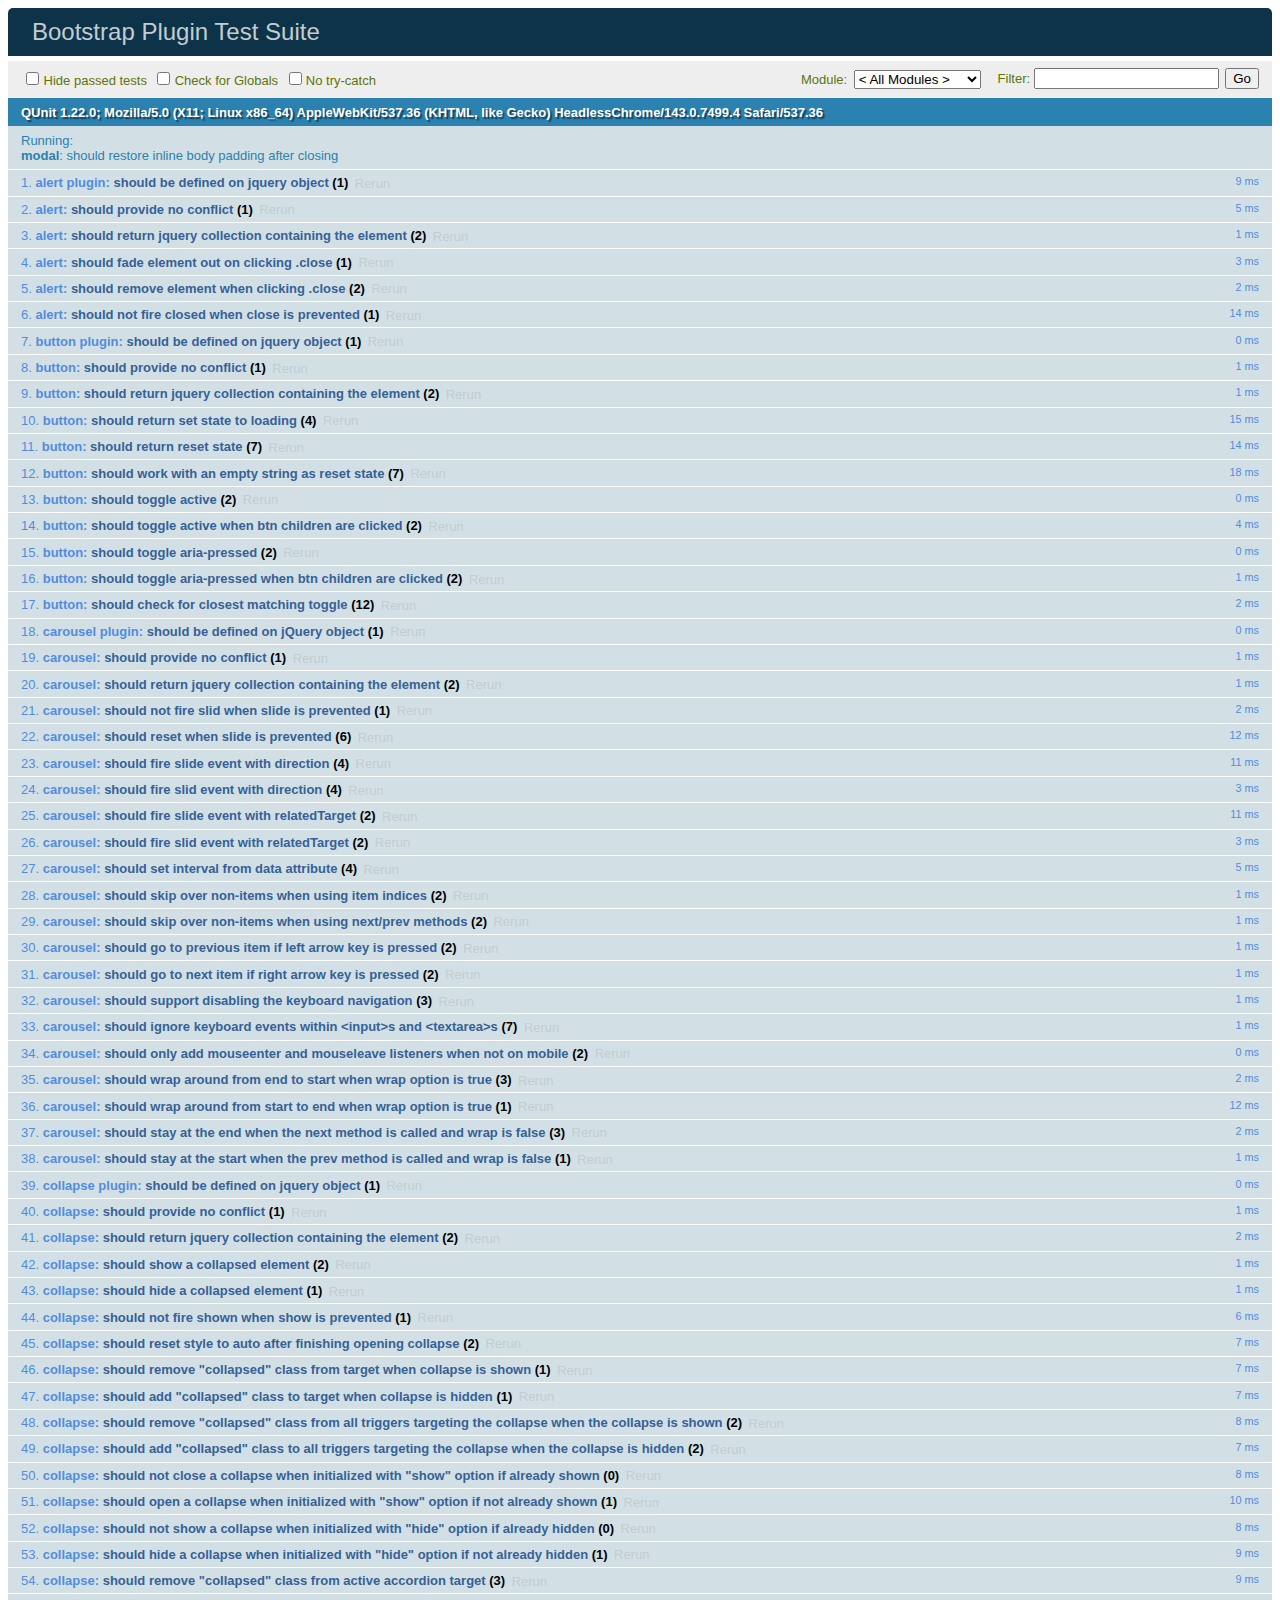
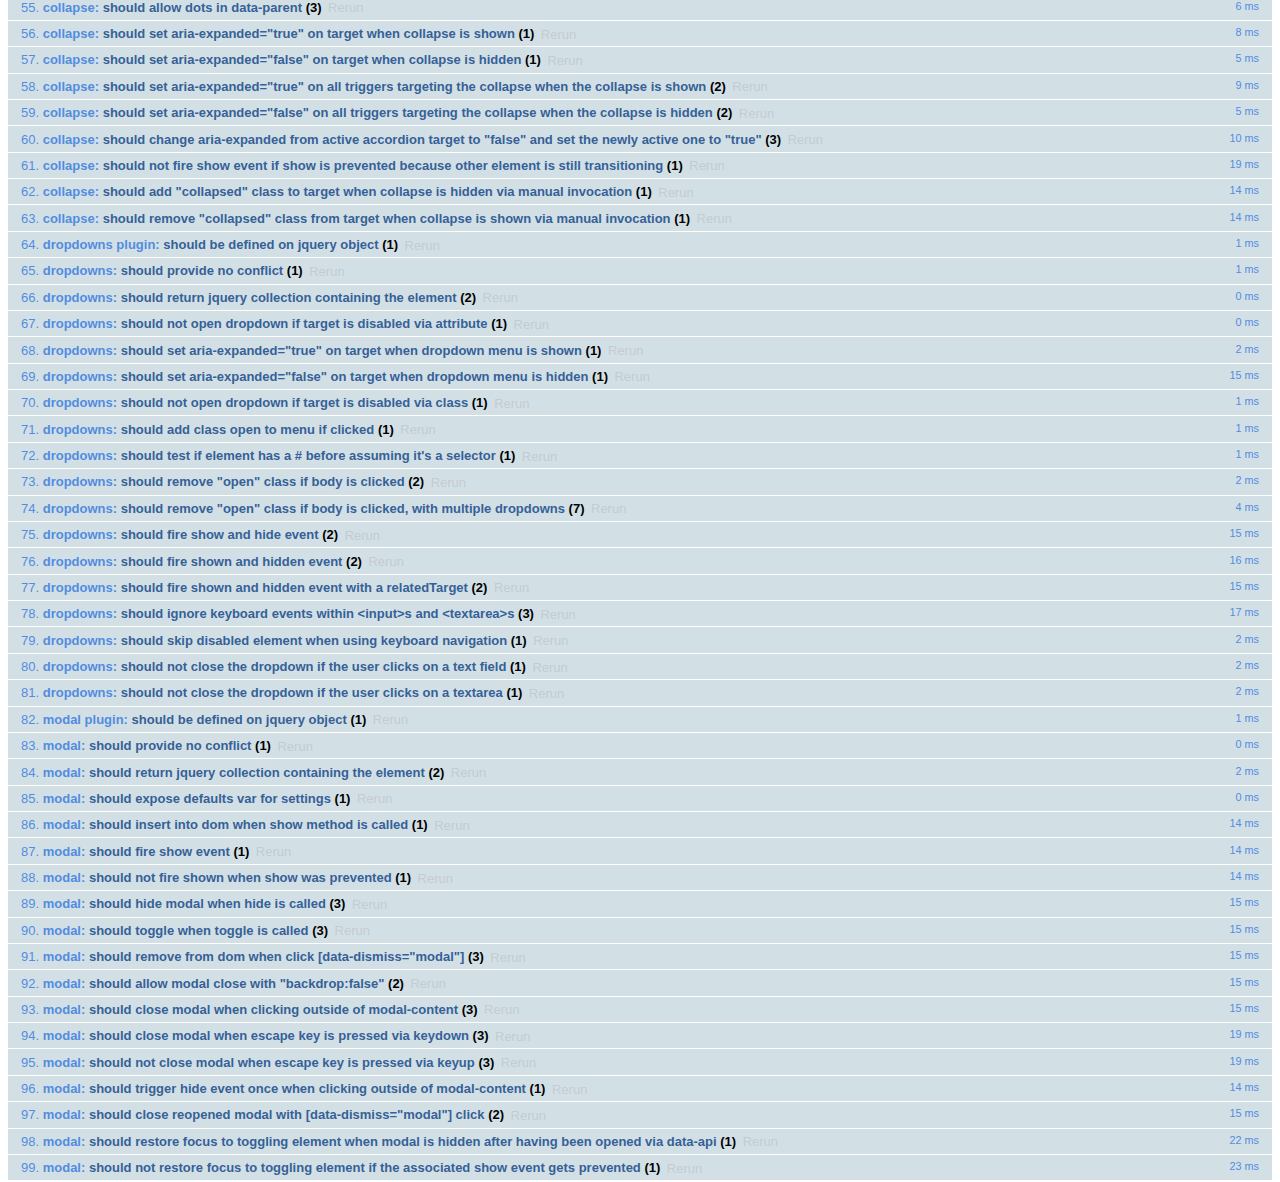
<file: libs/bootstrap-3.3.7/js/tests/index.html>
<!DOCTYPE html>
<html>
  <head>
    <meta charset="utf-8">
    <title>Bootstrap Plugin Test Suite</title>
    <meta name="viewport" content="width=device-width, initial-scale=1">

    <!-- jQuery -->
    <script src="vendor/jquery.min.js"></script>
    <script>
      // Disable jQuery event aliases to ensure we don't accidentally use any of them
      (function () {
        var eventAliases = [
          'blur',
          'focus',
          'focusin',
          'focusout',
          'load',
          'resize',
          'scroll',
          'unload',
          'click',
          'dblclick',
          'mousedown',
          'mouseup',
          'mousemove',
          'mouseover',
          'mouseout',
          'mouseenter',
          'mouseleave',
          'change',
          'select',
          'submit',
          'keydown',
          'keypress',
          'keyup',
          'error',
          'contextmenu',
          'hover',
          'bind',
          'unbind',
          'delegate',
          'undelegate'
        ]
        for (var i = 0; i < eventAliases.length; i++) {
          var eventAlias = eventAliases[i]
          $.fn[eventAlias] = function () {
            throw new Error('Using the ".' + eventAlias + '()" method is not allowed, so that Bootstrap can be compatible with custom jQuery builds which exclude the "event aliases" module that defines said method. See https://github.com/twbs/bootstrap/blob/master/CONTRIBUTING.md#js')
          }
        }
      })()
    </script>

    <!-- QUnit -->
    <link rel="stylesheet" href="vendor/qunit.css" media="screen">
    <script src="vendor/qunit.js"></script>
    <script>
      // See https://github.com/axemclion/grunt-saucelabs#test-result-details-with-qunit
      var log = []
      // Require assert.expect in each test
      QUnit.config.requireExpects = true
      QUnit.done(function (testResults) {
        var tests = []
        for (var i = 0, len = log.length; i < len; i++) {
          var details = log[i]
          tests.push({
            name: details.name,
            result: details.result,
            expected: details.expected,
            actual: details.actual,
            source: details.source
          })
        }
        testResults.tests = tests

        window.global_test_results = testResults
      })

      QUnit.testStart(function (testDetails) {
        $(window).scrollTop(0)
        QUnit.log(function (details) {
          if (!details.result) {
            details.name = testDetails.name
            log.push(details)
          }
        })
      })

      // Cleanup
      QUnit.testDone(function () {
        $('#qunit-fixture').empty()
        $('#modal-test, .modal-backdrop').remove()
      })

      // Display fixture on-screen on iOS to avoid false positives
      if (/iPhone|iPad|iPod/.test(navigator.userAgent)) {
        QUnit.begin(function() {
          $('#qunit-fixture').css({ top: 0, left: 0 })
        })

        QUnit.done(function () {
          $('#qunit-fixture').css({ top: '', left: '' })
        })
      }

      // Disable deprecated global QUnit method aliases in preparation for QUnit v2
      (function () {
        var methodNames = [
          'async',
          'asyncTest',
          'deepEqual',
          'equal',
          'expect',
          'module',
          'notDeepEqual',
          'notEqual',
          'notPropEqual',
          'notStrictEqual',
          'ok',
          'propEqual',
          'push',
          'start',
          'stop',
          'strictEqual',
          'test',
          'throws'
        ];
        for (var i = 0; i < methodNames.length; i++) {
          var methodName = methodNames[i];
          window[methodName] = undefined;
        }
      })();
    </script>

    <!-- Plugin sources -->
    <script>$.support.transition = false</script>
    <script src="../../js/alert.js"></script>
    <script src="../../js/button.js"></script>
    <script src="../../js/carousel.js"></script>
    <script src="../../js/collapse.js"></script>
    <script src="../../js/dropdown.js"></script>
    <script src="../../js/modal.js"></script>
    <script src="../../js/scrollspy.js"></script>
    <script src="../../js/tab.js"></script>
    <script src="../../js/tooltip.js"></script>
    <script src="../../js/popover.js"></script>
    <script src="../../js/affix.js"></script>

    <!-- Unit tests -->
    <script src="unit/alert.js"></script>
    <script src="unit/button.js"></script>
    <script src="unit/carousel.js"></script>
    <script src="unit/collapse.js"></script>
    <script src="unit/dropdown.js"></script>
    <script src="unit/modal.js"></script>
    <script src="unit/scrollspy.js"></script>
    <script src="unit/tab.js"></script>
    <script src="unit/tooltip.js"></script>
    <script src="unit/popover.js"></script>
    <script src="unit/affix.js"></script>

  </head>
  <body>
    <div id="qunit-container">
      <div id="qunit"></div>
      <div id="qunit-fixture"></div>
    </div>
  </body>
</html>
</file>
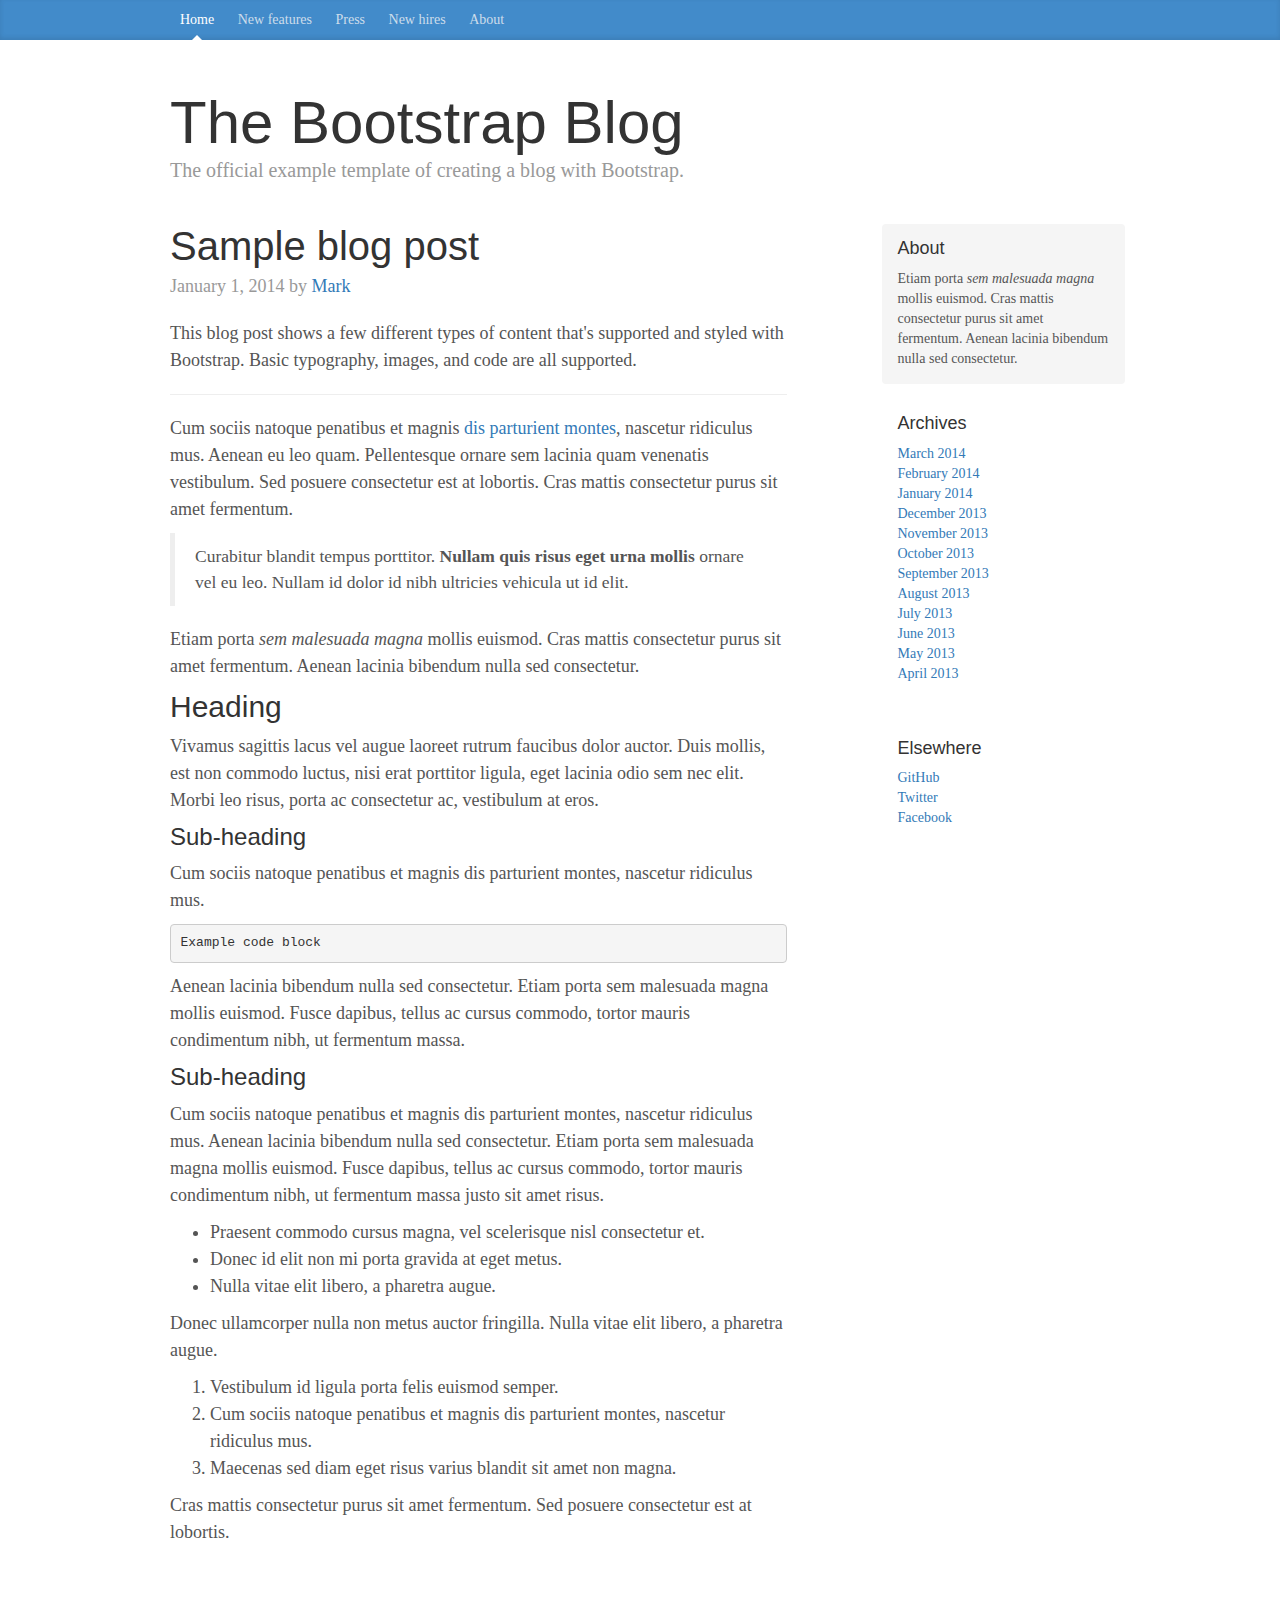
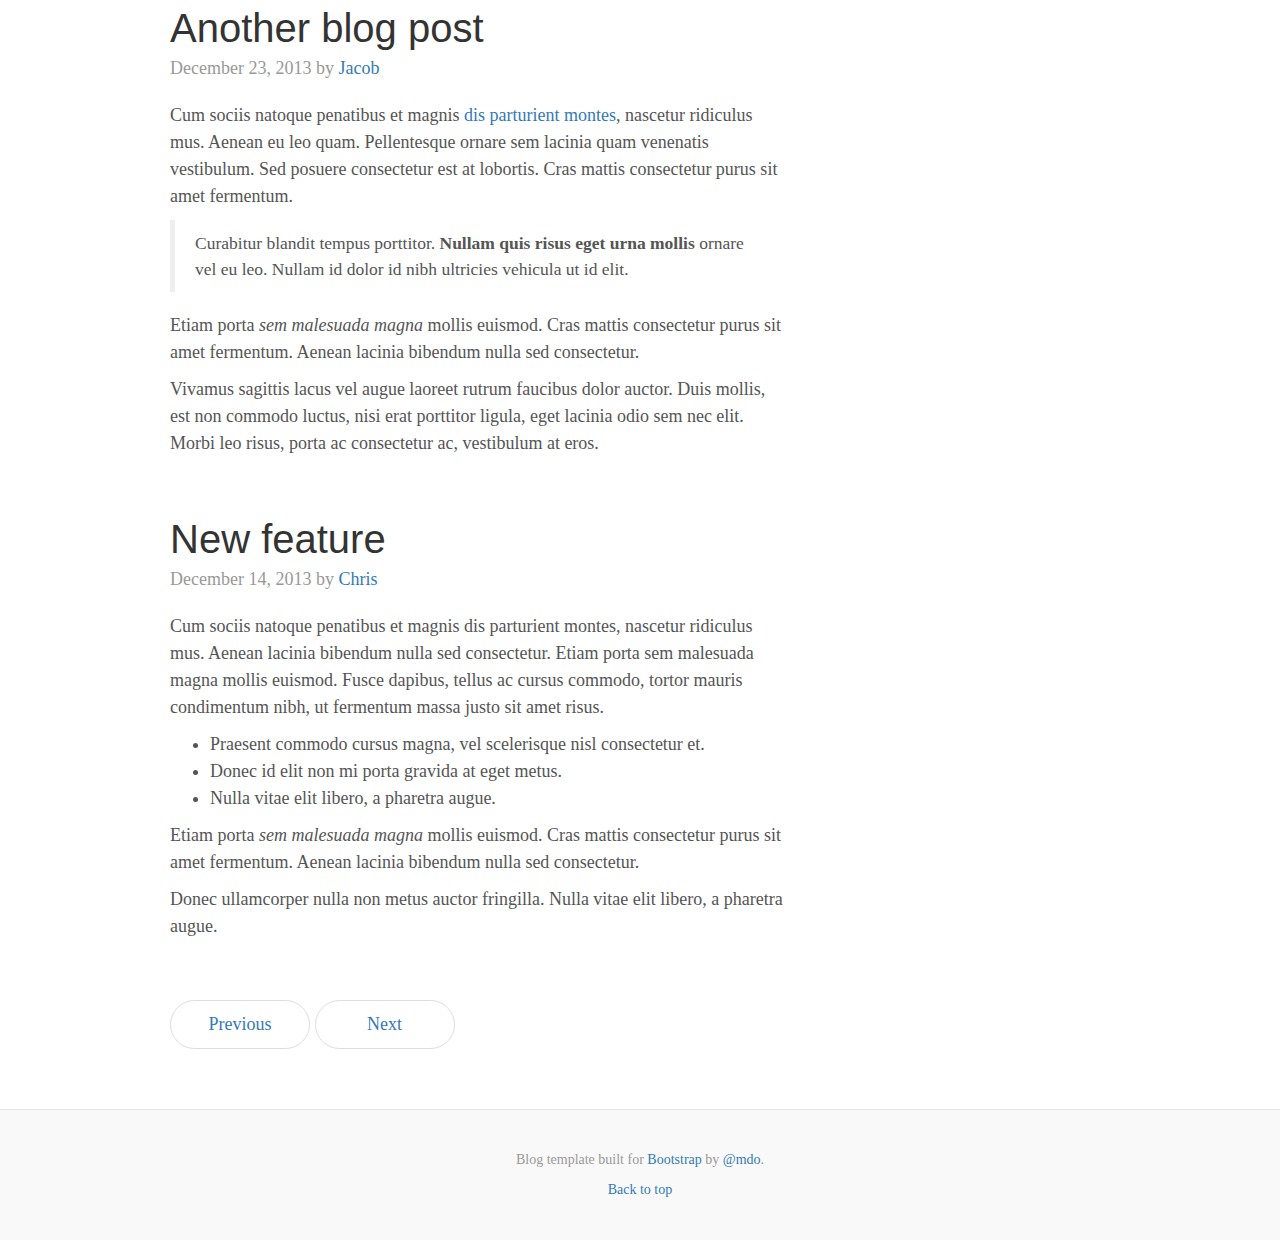
<file: libs/bootstrap-3.3.7/docs/examples/blog/index.html>
<!DOCTYPE html>
<html lang="en">
  <head>
    <meta charset="utf-8">
    <meta http-equiv="X-UA-Compatible" content="IE=edge">
    <meta name="viewport" content="width=device-width, initial-scale=1">
    <!-- The above 3 meta tags *must* come first in the head; any other head content must come *after* these tags -->
    <meta name="description" content="">
    <meta name="author" content="">
    <link rel="icon" href="../../favicon.ico">

    <title>Blog Template for Bootstrap</title>

    <!-- Bootstrap core CSS -->
    <link href="../../dist/css/bootstrap.min.css" rel="stylesheet">

    <!-- IE10 viewport hack for Surface/desktop Windows 8 bug -->
    <link href="../../assets/css/ie10-viewport-bug-workaround.css" rel="stylesheet">

    <!-- Custom styles for this template -->
    <link href="blog.css" rel="stylesheet">

    <!-- Just for debugging purposes. Don't actually copy these 2 lines! -->
    <!--[if lt IE 9]><script src="../../assets/js/ie8-responsive-file-warning.js"></script><![endif]-->
    <script src="../../assets/js/ie-emulation-modes-warning.js"></script>

    <!-- HTML5 shim and Respond.js for IE8 support of HTML5 elements and media queries -->
    <!--[if lt IE 9]>
      <script src="https://oss.maxcdn.com/html5shiv/3.7.3/html5shiv.min.js"></script>
      <script src="https://oss.maxcdn.com/respond/1.4.2/respond.min.js"></script>
    <![endif]-->
  </head>

  <body>

    <div class="blog-masthead">
      <div class="container">
        <nav class="blog-nav">
          <a class="blog-nav-item active" href="#">Home</a>
          <a class="blog-nav-item" href="#">New features</a>
          <a class="blog-nav-item" href="#">Press</a>
          <a class="blog-nav-item" href="#">New hires</a>
          <a class="blog-nav-item" href="#">About</a>
        </nav>
      </div>
    </div>

    <div class="container">

      <div class="blog-header">
        <h1 class="blog-title">The Bootstrap Blog</h1>
        <p class="lead blog-description">The official example template of creating a blog with Bootstrap.</p>
      </div>

      <div class="row">

        <div class="col-sm-8 blog-main">

          <div class="blog-post">
            <h2 class="blog-post-title">Sample blog post</h2>
            <p class="blog-post-meta">January 1, 2014 by <a href="#">Mark</a></p>

            <p>This blog post shows a few different types of content that's supported and styled with Bootstrap. Basic typography, images, and code are all supported.</p>
            <hr>
            <p>Cum sociis natoque penatibus et magnis <a href="#">dis parturient montes</a>, nascetur ridiculus mus. Aenean eu leo quam. Pellentesque ornare sem lacinia quam venenatis vestibulum. Sed posuere consectetur est at lobortis. Cras mattis consectetur purus sit amet fermentum.</p>
            <blockquote>
              <p>Curabitur blandit tempus porttitor. <strong>Nullam quis risus eget urna mollis</strong> ornare vel eu leo. Nullam id dolor id nibh ultricies vehicula ut id elit.</p>
            </blockquote>
            <p>Etiam porta <em>sem malesuada magna</em> mollis euismod. Cras mattis consectetur purus sit amet fermentum. Aenean lacinia bibendum nulla sed consectetur.</p>
            <h2>Heading</h2>
            <p>Vivamus sagittis lacus vel augue laoreet rutrum faucibus dolor auctor. Duis mollis, est non commodo luctus, nisi erat porttitor ligula, eget lacinia odio sem nec elit. Morbi leo risus, porta ac consectetur ac, vestibulum at eros.</p>
            <h3>Sub-heading</h3>
            <p>Cum sociis natoque penatibus et magnis dis parturient montes, nascetur ridiculus mus.</p>
            <pre><code>Example code block</code></pre>
            <p>Aenean lacinia bibendum nulla sed consectetur. Etiam porta sem malesuada magna mollis euismod. Fusce dapibus, tellus ac cursus commodo, tortor mauris condimentum nibh, ut fermentum massa.</p>
            <h3>Sub-heading</h3>
            <p>Cum sociis natoque penatibus et magnis dis parturient montes, nascetur ridiculus mus. Aenean lacinia bibendum nulla sed consectetur. Etiam porta sem malesuada magna mollis euismod. Fusce dapibus, tellus ac cursus commodo, tortor mauris condimentum nibh, ut fermentum massa justo sit amet risus.</p>
            <ul>
              <li>Praesent commodo cursus magna, vel scelerisque nisl consectetur et.</li>
              <li>Donec id elit non mi porta gravida at eget metus.</li>
              <li>Nulla vitae elit libero, a pharetra augue.</li>
            </ul>
            <p>Donec ullamcorper nulla non metus auctor fringilla. Nulla vitae elit libero, a pharetra augue.</p>
            <ol>
              <li>Vestibulum id ligula porta felis euismod semper.</li>
              <li>Cum sociis natoque penatibus et magnis dis parturient montes, nascetur ridiculus mus.</li>
              <li>Maecenas sed diam eget risus varius blandit sit amet non magna.</li>
            </ol>
            <p>Cras mattis consectetur purus sit amet fermentum. Sed posuere consectetur est at lobortis.</p>
          </div><!-- /.blog-post -->

          <div class="blog-post">
            <h2 class="blog-post-title">Another blog post</h2>
            <p class="blog-post-meta">December 23, 2013 by <a href="#">Jacob</a></p>

            <p>Cum sociis natoque penatibus et magnis <a href="#">dis parturient montes</a>, nascetur ridiculus mus. Aenean eu leo quam. Pellentesque ornare sem lacinia quam venenatis vestibulum. Sed posuere consectetur est at lobortis. Cras mattis consectetur purus sit amet fermentum.</p>
            <blockquote>
              <p>Curabitur blandit tempus porttitor. <strong>Nullam quis risus eget urna mollis</strong> ornare vel eu leo. Nullam id dolor id nibh ultricies vehicula ut id elit.</p>
            </blockquote>
            <p>Etiam porta <em>sem malesuada magna</em> mollis euismod. Cras mattis consectetur purus sit amet fermentum. Aenean lacinia bibendum nulla sed consectetur.</p>
            <p>Vivamus sagittis lacus vel augue laoreet rutrum faucibus dolor auctor. Duis mollis, est non commodo luctus, nisi erat porttitor ligula, eget lacinia odio sem nec elit. Morbi leo risus, porta ac consectetur ac, vestibulum at eros.</p>
          </div><!-- /.blog-post -->

          <div class="blog-post">
            <h2 class="blog-post-title">New feature</h2>
            <p class="blog-post-meta">December 14, 2013 by <a href="#">Chris</a></p>

            <p>Cum sociis natoque penatibus et magnis dis parturient montes, nascetur ridiculus mus. Aenean lacinia bibendum nulla sed consectetur. Etiam porta sem malesuada magna mollis euismod. Fusce dapibus, tellus ac cursus commodo, tortor mauris condimentum nibh, ut fermentum massa justo sit amet risus.</p>
            <ul>
              <li>Praesent commodo cursus magna, vel scelerisque nisl consectetur et.</li>
              <li>Donec id elit non mi porta gravida at eget metus.</li>
              <li>Nulla vitae elit libero, a pharetra augue.</li>
            </ul>
            <p>Etiam porta <em>sem malesuada magna</em> mollis euismod. Cras mattis consectetur purus sit amet fermentum. Aenean lacinia bibendum nulla sed consectetur.</p>
            <p>Donec ullamcorper nulla non metus auctor fringilla. Nulla vitae elit libero, a pharetra augue.</p>
          </div><!-- /.blog-post -->

          <nav>
            <ul class="pager">
              <li><a href="#">Previous</a></li>
              <li><a href="#">Next</a></li>
            </ul>
          </nav>

        </div><!-- /.blog-main -->

        <div class="col-sm-3 col-sm-offset-1 blog-sidebar">
          <div class="sidebar-module sidebar-module-inset">
            <h4>About</h4>
            <p>Etiam porta <em>sem malesuada magna</em> mollis euismod. Cras mattis consectetur purus sit amet fermentum. Aenean lacinia bibendum nulla sed consectetur.</p>
          </div>
          <div class="sidebar-module">
            <h4>Archives</h4>
            <ol class="list-unstyled">
              <li><a href="#">March 2014</a></li>
              <li><a href="#">February 2014</a></li>
              <li><a href="#">January 2014</a></li>
              <li><a href="#">December 2013</a></li>
              <li><a href="#">November 2013</a></li>
              <li><a href="#">October 2013</a></li>
              <li><a href="#">September 2013</a></li>
              <li><a href="#">August 2013</a></li>
              <li><a href="#">July 2013</a></li>
              <li><a href="#">June 2013</a></li>
              <li><a href="#">May 2013</a></li>
              <li><a href="#">April 2013</a></li>
            </ol>
          </div>
          <div class="sidebar-module">
            <h4>Elsewhere</h4>
            <ol class="list-unstyled">
              <li><a href="#">GitHub</a></li>
              <li><a href="#">Twitter</a></li>
              <li><a href="#">Facebook</a></li>
            </ol>
          </div>
        </div><!-- /.blog-sidebar -->

      </div><!-- /.row -->

    </div><!-- /.container -->

    <footer class="blog-footer">
      <p>Blog template built for <a href="http://getbootstrap.com">Bootstrap</a> by <a href="https://twitter.com/mdo">@mdo</a>.</p>
      <p>
        <a href="#">Back to top</a>
      </p>
    </footer>


    <!-- Bootstrap core JavaScript
    ================================================== -->
    <!-- Placed at the end of the document so the pages load faster -->
    <script src="https://ajax.googleapis.com/ajax/libs/jquery/1.12.4/jquery.min.js"></script>
    <script>window.jQuery || document.write('<script src="../../assets/js/vendor/jquery.min.js"><\/script>')</script>
    <script src="../../dist/js/bootstrap.min.js"></script>
    <!-- IE10 viewport hack for Surface/desktop Windows 8 bug -->
    <script src="../../assets/js/ie10-viewport-bug-workaround.js"></script>
  </body>
</html>
</file>
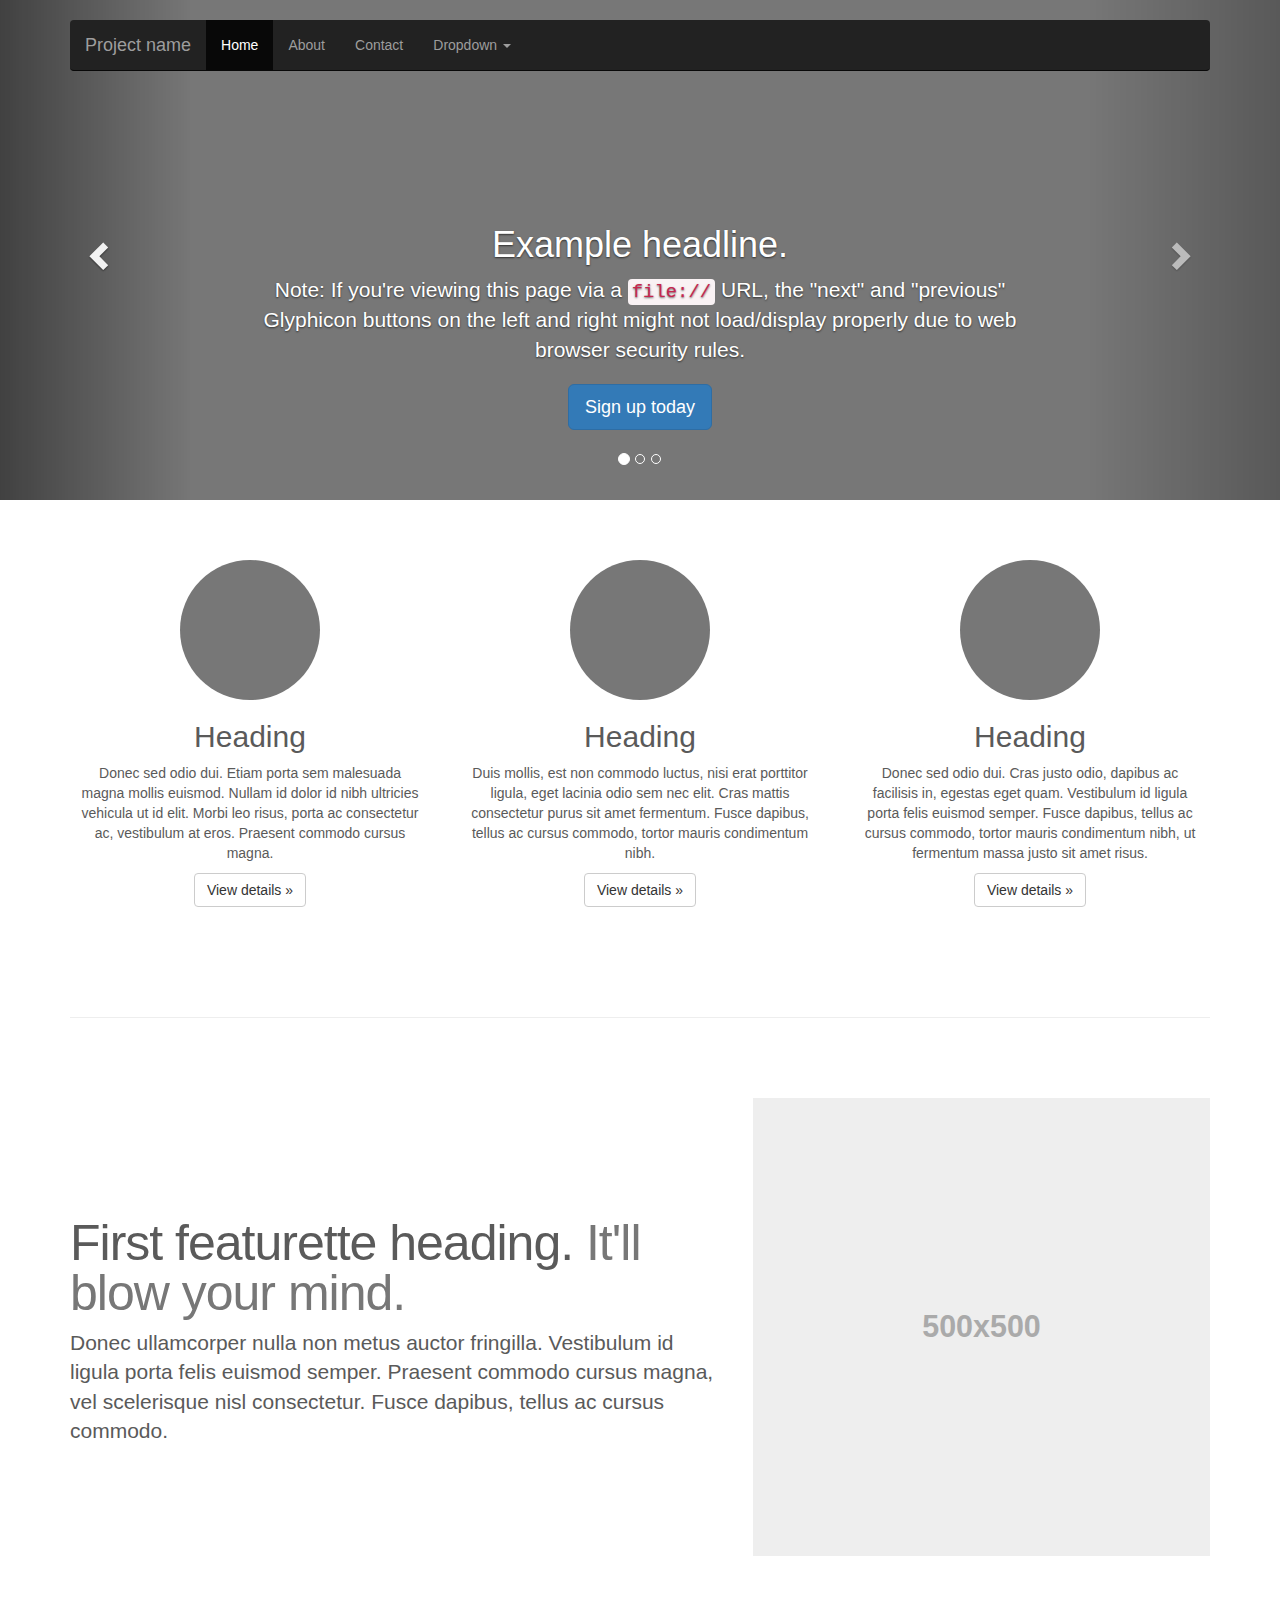
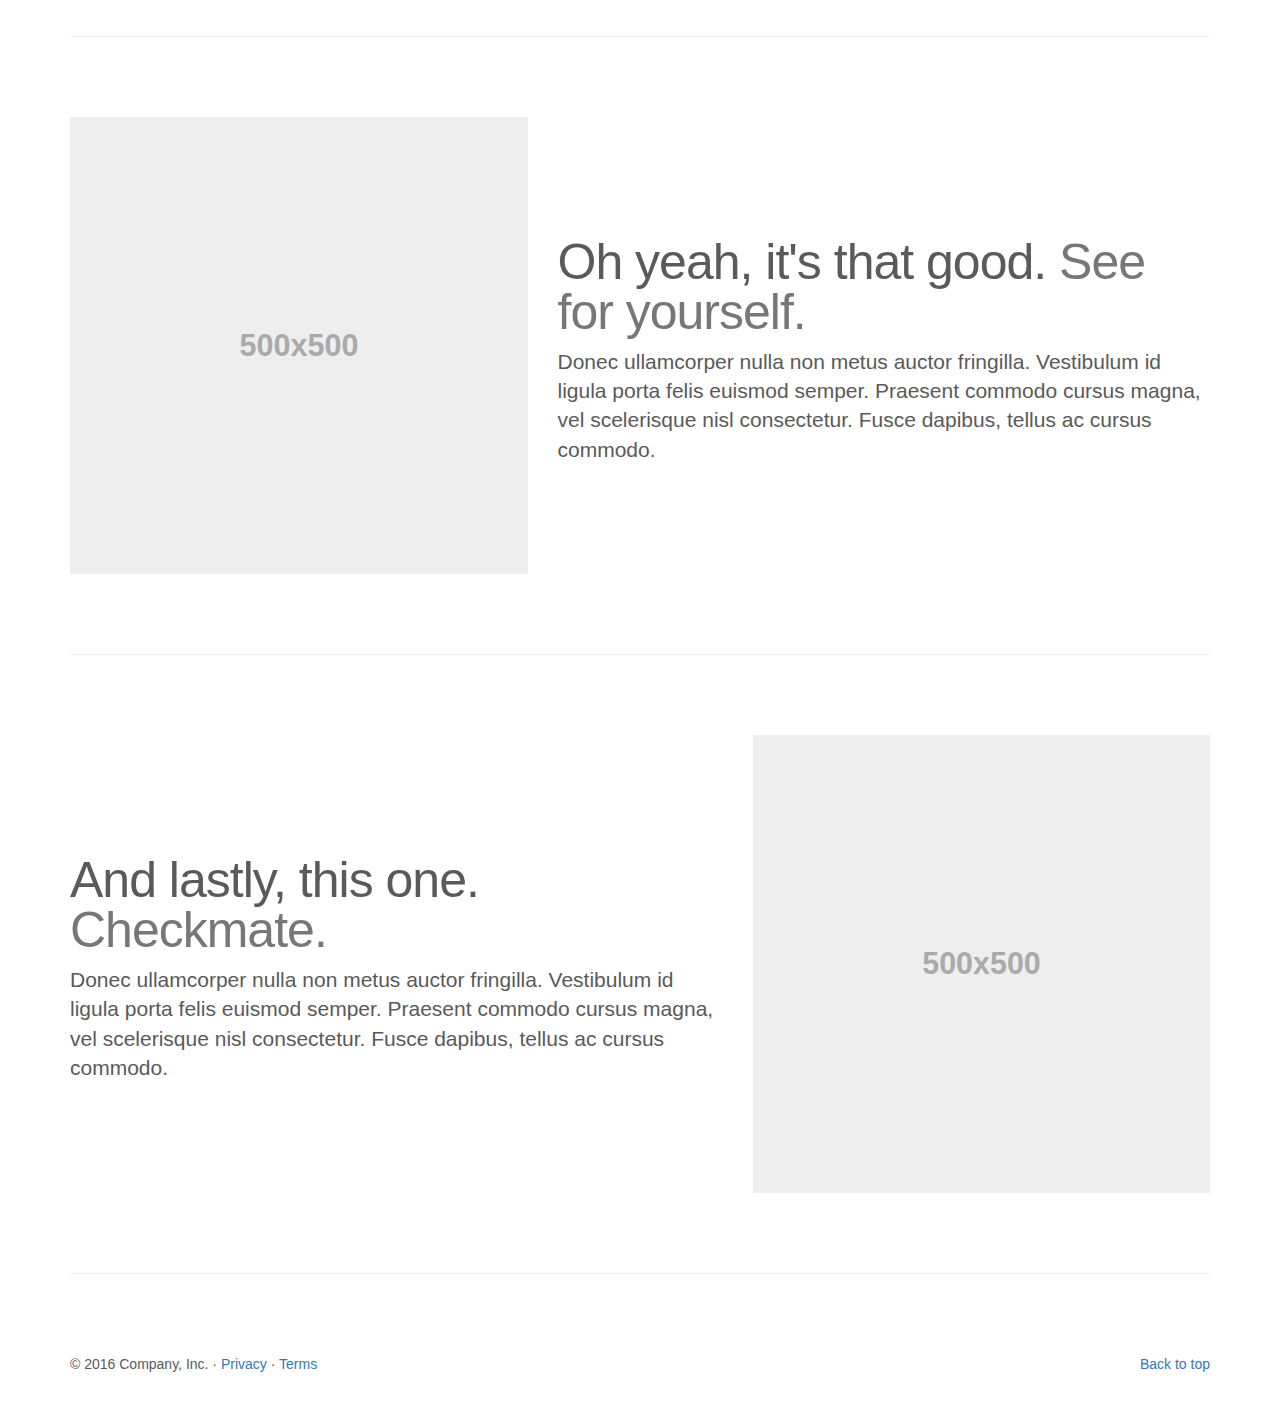
<file: libs/bootstrap-3.3.7/docs/examples/carousel/index.html>
<!DOCTYPE html>
<html lang="en">
  <head>
    <meta charset="utf-8">
    <meta http-equiv="X-UA-Compatible" content="IE=edge">
    <meta name="viewport" content="width=device-width, initial-scale=1">
    <!-- The above 3 meta tags *must* come first in the head; any other head content must come *after* these tags -->
    <meta name="description" content="">
    <meta name="author" content="">
    <link rel="icon" href="../../favicon.ico">

    <title>Carousel Template for Bootstrap</title>

    <!-- Bootstrap core CSS -->
    <link href="../../dist/css/bootstrap.min.css" rel="stylesheet">

    <!-- IE10 viewport hack for Surface/desktop Windows 8 bug -->
    <link href="../../assets/css/ie10-viewport-bug-workaround.css" rel="stylesheet">

    <!-- Just for debugging purposes. Don't actually copy these 2 lines! -->
    <!--[if lt IE 9]><script src="../../assets/js/ie8-responsive-file-warning.js"></script><![endif]-->
    <script src="../../assets/js/ie-emulation-modes-warning.js"></script>

    <!-- HTML5 shim and Respond.js for IE8 support of HTML5 elements and media queries -->
    <!--[if lt IE 9]>
      <script src="https://oss.maxcdn.com/html5shiv/3.7.3/html5shiv.min.js"></script>
      <script src="https://oss.maxcdn.com/respond/1.4.2/respond.min.js"></script>
    <![endif]-->

    <!-- Custom styles for this template -->
    <link href="carousel.css" rel="stylesheet">
  </head>
<!-- NAVBAR
================================================== -->
  <body>
    <div class="navbar-wrapper">
      <div class="container">

        <nav class="navbar navbar-inverse navbar-static-top">
          <div class="container">
            <div class="navbar-header">
              <button type="button" class="navbar-toggle collapsed" data-toggle="collapse" data-target="#navbar" aria-expanded="false" aria-controls="navbar">
                <span class="sr-only">Toggle navigation</span>
                <span class="icon-bar"></span>
                <span class="icon-bar"></span>
                <span class="icon-bar"></span>
              </button>
              <a class="navbar-brand" href="#">Project name</a>
            </div>
            <div id="navbar" class="navbar-collapse collapse">
              <ul class="nav navbar-nav">
                <li class="active"><a href="#">Home</a></li>
                <li><a href="#about">About</a></li>
                <li><a href="#contact">Contact</a></li>
                <li class="dropdown">
                  <a href="#" class="dropdown-toggle" data-toggle="dropdown" role="button" aria-haspopup="true" aria-expanded="false">Dropdown <span class="caret"></span></a>
                  <ul class="dropdown-menu">
                    <li><a href="#">Action</a></li>
                    <li><a href="#">Another action</a></li>
                    <li><a href="#">Something else here</a></li>
                    <li role="separator" class="divider"></li>
                    <li class="dropdown-header">Nav header</li>
                    <li><a href="#">Separated link</a></li>
                    <li><a href="#">One more separated link</a></li>
                  </ul>
                </li>
              </ul>
            </div>
          </div>
        </nav>

      </div>
    </div>


    <!-- Carousel
    ================================================== -->
    <div id="myCarousel" class="carousel slide" data-ride="carousel">
      <!-- Indicators -->
      <ol class="carousel-indicators">
        <li data-target="#myCarousel" data-slide-to="0" class="active"></li>
        <li data-target="#myCarousel" data-slide-to="1"></li>
        <li data-target="#myCarousel" data-slide-to="2"></li>
      </ol>
      <div class="carousel-inner" role="listbox">
        <div class="item active">
          <img class="first-slide" src="[data-uri]" alt="First slide">
          <div class="container">
            <div class="carousel-caption">
              <h1>Example headline.</h1>
              <p>Note: If you're viewing this page via a <code>file://</code> URL, the "next" and "previous" Glyphicon buttons on the left and right might not load/display properly due to web browser security rules.</p>
              <p><a class="btn btn-lg btn-primary" href="#" role="button">Sign up today</a></p>
            </div>
          </div>
        </div>
        <div class="item">
          <img class="second-slide" src="[data-uri]" alt="Second slide">
          <div class="container">
            <div class="carousel-caption">
              <h1>Another example headline.</h1>
              <p>Cras justo odio, dapibus ac facilisis in, egestas eget quam. Donec id elit non mi porta gravida at eget metus. Nullam id dolor id nibh ultricies vehicula ut id elit.</p>
              <p><a class="btn btn-lg btn-primary" href="#" role="button">Learn more</a></p>
            </div>
          </div>
        </div>
        <div class="item">
          <img class="third-slide" src="[data-uri]" alt="Third slide">
          <div class="container">
            <div class="carousel-caption">
              <h1>One more for good measure.</h1>
              <p>Cras justo odio, dapibus ac facilisis in, egestas eget quam. Donec id elit non mi porta gravida at eget metus. Nullam id dolor id nibh ultricies vehicula ut id elit.</p>
              <p><a class="btn btn-lg btn-primary" href="#" role="button">Browse gallery</a></p>
            </div>
          </div>
        </div>
      </div>
      <a class="left carousel-control" href="#myCarousel" role="button" data-slide="prev">
        <span class="glyphicon glyphicon-chevron-left" aria-hidden="true"></span>
        <span class="sr-only">Previous</span>
      </a>
      <a class="right carousel-control" href="#myCarousel" role="button" data-slide="next">
        <span class="glyphicon glyphicon-chevron-right" aria-hidden="true"></span>
        <span class="sr-only">Next</span>
      </a>
    </div><!-- /.carousel -->


    <!-- Marketing messaging and featurettes
    ================================================== -->
    <!-- Wrap the rest of the page in another container to center all the content. -->

    <div class="container marketing">

      <!-- Three columns of text below the carousel -->
      <div class="row">
        <div class="col-lg-4">
          <img class="img-circle" src="[data-uri]" alt="Generic placeholder image" width="140" height="140">
          <h2>Heading</h2>
          <p>Donec sed odio dui. Etiam porta sem malesuada magna mollis euismod. Nullam id dolor id nibh ultricies vehicula ut id elit. Morbi leo risus, porta ac consectetur ac, vestibulum at eros. Praesent commodo cursus magna.</p>
          <p><a class="btn btn-default" href="#" role="button">View details &raquo;</a></p>
        </div><!-- /.col-lg-4 -->
        <div class="col-lg-4">
          <img class="img-circle" src="[data-uri]" alt="Generic placeholder image" width="140" height="140">
          <h2>Heading</h2>
          <p>Duis mollis, est non commodo luctus, nisi erat porttitor ligula, eget lacinia odio sem nec elit. Cras mattis consectetur purus sit amet fermentum. Fusce dapibus, tellus ac cursus commodo, tortor mauris condimentum nibh.</p>
          <p><a class="btn btn-default" href="#" role="button">View details &raquo;</a></p>
        </div><!-- /.col-lg-4 -->
        <div class="col-lg-4">
          <img class="img-circle" src="[data-uri]" alt="Generic placeholder image" width="140" height="140">
          <h2>Heading</h2>
          <p>Donec sed odio dui. Cras justo odio, dapibus ac facilisis in, egestas eget quam. Vestibulum id ligula porta felis euismod semper. Fusce dapibus, tellus ac cursus commodo, tortor mauris condimentum nibh, ut fermentum massa justo sit amet risus.</p>
          <p><a class="btn btn-default" href="#" role="button">View details &raquo;</a></p>
        </div><!-- /.col-lg-4 -->
      </div><!-- /.row -->


      <!-- START THE FEATURETTES -->

      <hr class="featurette-divider">

      <div class="row featurette">
        <div class="col-md-7">
          <h2 class="featurette-heading">First featurette heading. <span class="text-muted">It'll blow your mind.</span></h2>
          <p class="lead">Donec ullamcorper nulla non metus auctor fringilla. Vestibulum id ligula porta felis euismod semper. Praesent commodo cursus magna, vel scelerisque nisl consectetur. Fusce dapibus, tellus ac cursus commodo.</p>
        </div>
        <div class="col-md-5">
          <img class="featurette-image img-responsive center-block" data-src="holder.js/500x500/auto" alt="Generic placeholder image">
        </div>
      </div>

      <hr class="featurette-divider">

      <div class="row featurette">
        <div class="col-md-7 col-md-push-5">
          <h2 class="featurette-heading">Oh yeah, it's that good. <span class="text-muted">See for yourself.</span></h2>
          <p class="lead">Donec ullamcorper nulla non metus auctor fringilla. Vestibulum id ligula porta felis euismod semper. Praesent commodo cursus magna, vel scelerisque nisl consectetur. Fusce dapibus, tellus ac cursus commodo.</p>
        </div>
        <div class="col-md-5 col-md-pull-7">
          <img class="featurette-image img-responsive center-block" data-src="holder.js/500x500/auto" alt="Generic placeholder image">
        </div>
      </div>

      <hr class="featurette-divider">

      <div class="row featurette">
        <div class="col-md-7">
          <h2 class="featurette-heading">And lastly, this one. <span class="text-muted">Checkmate.</span></h2>
          <p class="lead">Donec ullamcorper nulla non metus auctor fringilla. Vestibulum id ligula porta felis euismod semper. Praesent commodo cursus magna, vel scelerisque nisl consectetur. Fusce dapibus, tellus ac cursus commodo.</p>
        </div>
        <div class="col-md-5">
          <img class="featurette-image img-responsive center-block" data-src="holder.js/500x500/auto" alt="Generic placeholder image">
        </div>
      </div>

      <hr class="featurette-divider">

      <!-- /END THE FEATURETTES -->


      <!-- FOOTER -->
      <footer>
        <p class="pull-right"><a href="#">Back to top</a></p>
        <p>&copy; 2016 Company, Inc. &middot; <a href="#">Privacy</a> &middot; <a href="#">Terms</a></p>
      </footer>

    </div><!-- /.container -->


    <!-- Bootstrap core JavaScript
    ================================================== -->
    <!-- Placed at the end of the document so the pages load faster -->
    <script src="https://ajax.googleapis.com/ajax/libs/jquery/1.12.4/jquery.min.js"></script>
    <script>window.jQuery || document.write('<script src="../../assets/js/vendor/jquery.min.js"><\/script>')</script>
    <script src="../../dist/js/bootstrap.min.js"></script>
    <!-- Just to make our placeholder images work. Don't actually copy the next line! -->
    <script src="../../assets/js/vendor/holder.min.js"></script>
    <!-- IE10 viewport hack for Surface/desktop Windows 8 bug -->
    <script src="../../assets/js/ie10-viewport-bug-workaround.js"></script>
  </body>
</html>
</file>
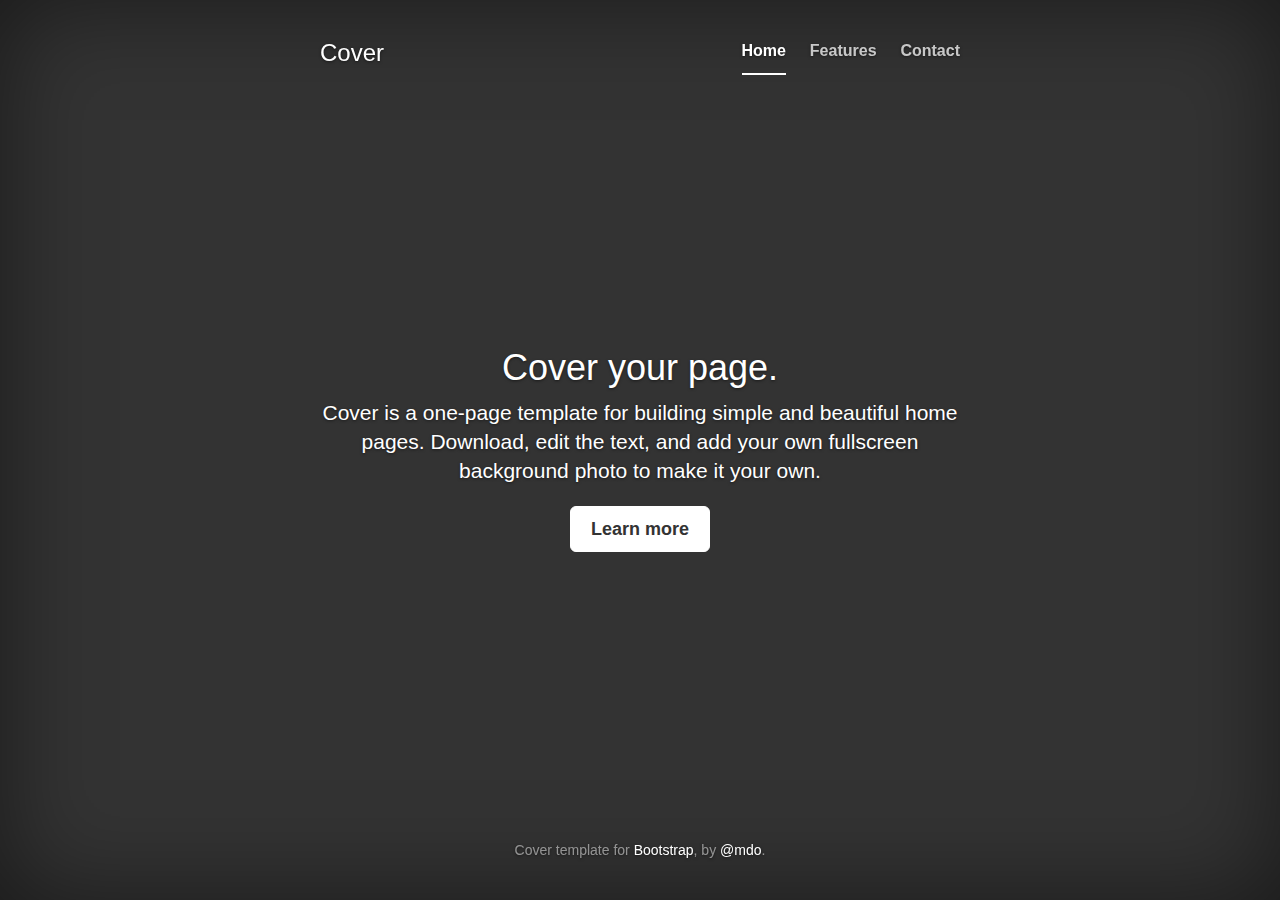
<file: libs/bootstrap-3.3.7/docs/examples/cover/index.html>
<!DOCTYPE html>
<html lang="en">
  <head>
    <meta charset="utf-8">
    <meta http-equiv="X-UA-Compatible" content="IE=edge">
    <meta name="viewport" content="width=device-width, initial-scale=1">
    <!-- The above 3 meta tags *must* come first in the head; any other head content must come *after* these tags -->
    <meta name="description" content="">
    <meta name="author" content="">
    <link rel="icon" href="../../favicon.ico">

    <title>Cover Template for Bootstrap</title>

    <!-- Bootstrap core CSS -->
    <link href="../../dist/css/bootstrap.min.css" rel="stylesheet">

    <!-- IE10 viewport hack for Surface/desktop Windows 8 bug -->
    <link href="../../assets/css/ie10-viewport-bug-workaround.css" rel="stylesheet">

    <!-- Custom styles for this template -->
    <link href="cover.css" rel="stylesheet">

    <!-- Just for debugging purposes. Don't actually copy these 2 lines! -->
    <!--[if lt IE 9]><script src="../../assets/js/ie8-responsive-file-warning.js"></script><![endif]-->
    <script src="../../assets/js/ie-emulation-modes-warning.js"></script>

    <!-- HTML5 shim and Respond.js for IE8 support of HTML5 elements and media queries -->
    <!--[if lt IE 9]>
      <script src="https://oss.maxcdn.com/html5shiv/3.7.3/html5shiv.min.js"></script>
      <script src="https://oss.maxcdn.com/respond/1.4.2/respond.min.js"></script>
    <![endif]-->
  </head>

  <body>

    <div class="site-wrapper">

      <div class="site-wrapper-inner">

        <div class="cover-container">

          <div class="masthead clearfix">
            <div class="inner">
              <h3 class="masthead-brand">Cover</h3>
              <nav>
                <ul class="nav masthead-nav">
                  <li class="active"><a href="#">Home</a></li>
                  <li><a href="#">Features</a></li>
                  <li><a href="#">Contact</a></li>
                </ul>
              </nav>
            </div>
          </div>

          <div class="inner cover">
            <h1 class="cover-heading">Cover your page.</h1>
            <p class="lead">Cover is a one-page template for building simple and beautiful home pages. Download, edit the text, and add your own fullscreen background photo to make it your own.</p>
            <p class="lead">
              <a href="#" class="btn btn-lg btn-default">Learn more</a>
            </p>
          </div>

          <div class="mastfoot">
            <div class="inner">
              <p>Cover template for <a href="http://getbootstrap.com">Bootstrap</a>, by <a href="https://twitter.com/mdo">@mdo</a>.</p>
            </div>
          </div>

        </div>

      </div>

    </div>

    <!-- Bootstrap core JavaScript
    ================================================== -->
    <!-- Placed at the end of the document so the pages load faster -->
    <script src="https://ajax.googleapis.com/ajax/libs/jquery/1.12.4/jquery.min.js"></script>
    <script>window.jQuery || document.write('<script src="../../assets/js/vendor/jquery.min.js"><\/script>')</script>
    <script src="../../dist/js/bootstrap.min.js"></script>
    <!-- IE10 viewport hack for Surface/desktop Windows 8 bug -->
    <script src="../../assets/js/ie10-viewport-bug-workaround.js"></script>
  </body>
</html>
</file>
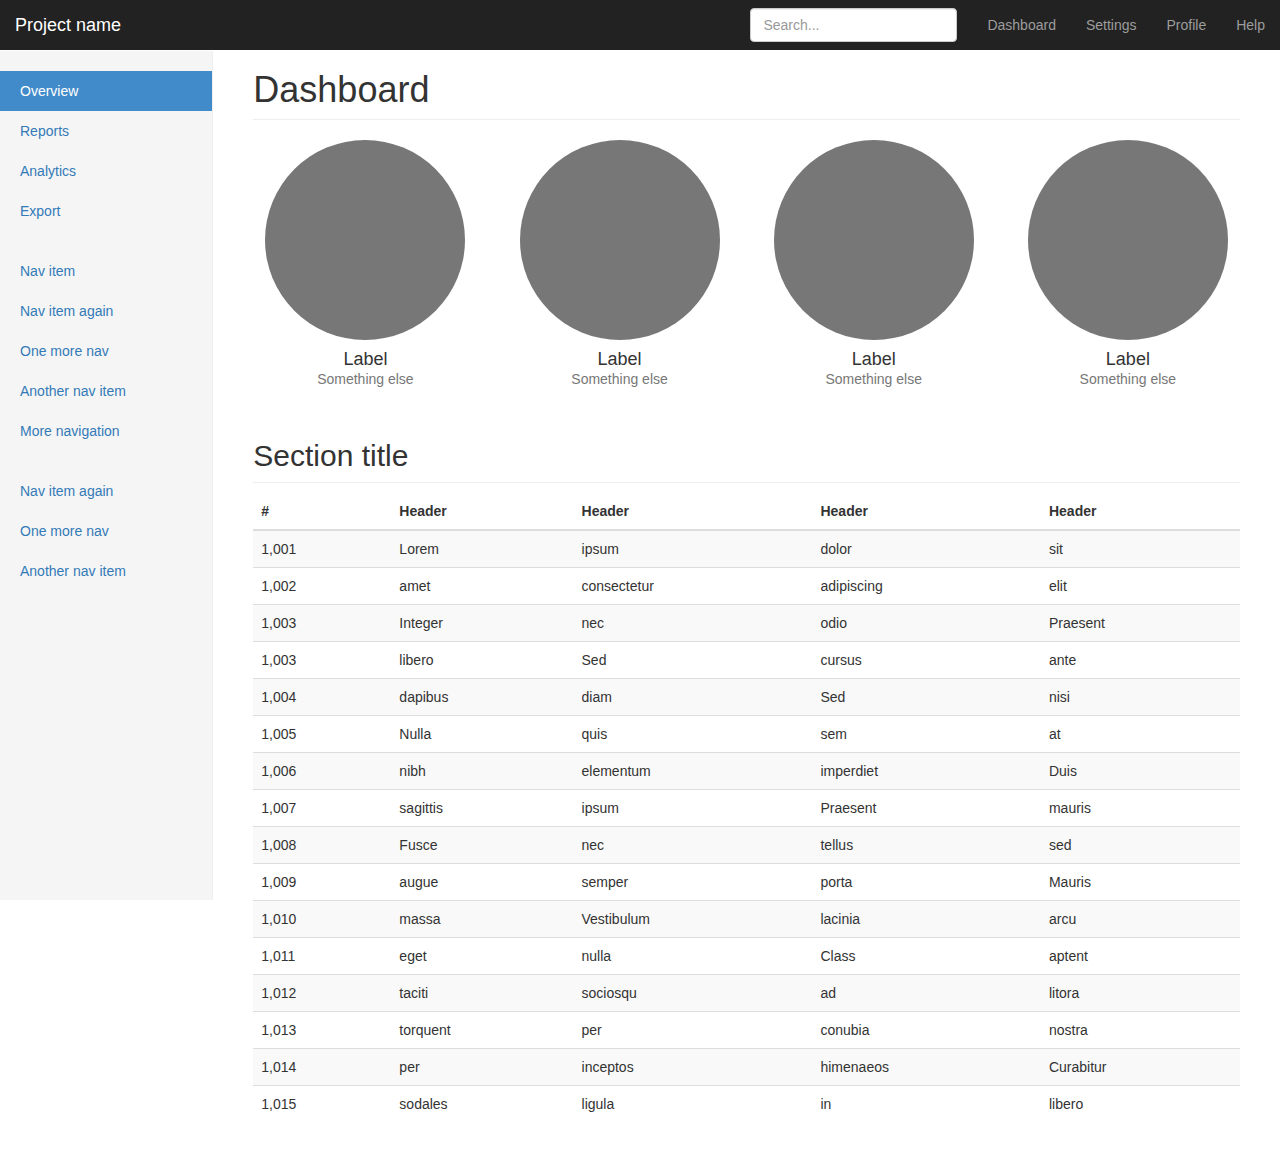
<file: libs/bootstrap-3.3.7/docs/examples/dashboard/index.html>
<!DOCTYPE html>
<html lang="en">
  <head>
    <meta charset="utf-8">
    <meta http-equiv="X-UA-Compatible" content="IE=edge">
    <meta name="viewport" content="width=device-width, initial-scale=1">
    <!-- The above 3 meta tags *must* come first in the head; any other head content must come *after* these tags -->
    <meta name="description" content="">
    <meta name="author" content="">
    <link rel="icon" href="../../favicon.ico">

    <title>Dashboard Template for Bootstrap</title>

    <!-- Bootstrap core CSS -->
    <link href="../../dist/css/bootstrap.min.css" rel="stylesheet">

    <!-- IE10 viewport hack for Surface/desktop Windows 8 bug -->
    <link href="../../assets/css/ie10-viewport-bug-workaround.css" rel="stylesheet">

    <!-- Custom styles for this template -->
    <link href="dashboard.css" rel="stylesheet">

    <!-- Just for debugging purposes. Don't actually copy these 2 lines! -->
    <!--[if lt IE 9]><script src="../../assets/js/ie8-responsive-file-warning.js"></script><![endif]-->
    <script src="../../assets/js/ie-emulation-modes-warning.js"></script>

    <!-- HTML5 shim and Respond.js for IE8 support of HTML5 elements and media queries -->
    <!--[if lt IE 9]>
      <script src="https://oss.maxcdn.com/html5shiv/3.7.3/html5shiv.min.js"></script>
      <script src="https://oss.maxcdn.com/respond/1.4.2/respond.min.js"></script>
    <![endif]-->
  </head>

  <body>

    <nav class="navbar navbar-inverse navbar-fixed-top">
      <div class="container-fluid">
        <div class="navbar-header">
          <button type="button" class="navbar-toggle collapsed" data-toggle="collapse" data-target="#navbar" aria-expanded="false" aria-controls="navbar">
            <span class="sr-only">Toggle navigation</span>
            <span class="icon-bar"></span>
            <span class="icon-bar"></span>
            <span class="icon-bar"></span>
          </button>
          <a class="navbar-brand" href="#">Project name</a>
        </div>
        <div id="navbar" class="navbar-collapse collapse">
          <ul class="nav navbar-nav navbar-right">
            <li><a href="#">Dashboard</a></li>
            <li><a href="#">Settings</a></li>
            <li><a href="#">Profile</a></li>
            <li><a href="#">Help</a></li>
          </ul>
          <form class="navbar-form navbar-right">
            <input type="text" class="form-control" placeholder="Search...">
          </form>
        </div>
      </div>
    </nav>

    <div class="container-fluid">
      <div class="row">
        <div class="col-sm-3 col-md-2 sidebar">
          <ul class="nav nav-sidebar">
            <li class="active"><a href="#">Overview <span class="sr-only">(current)</span></a></li>
            <li><a href="#">Reports</a></li>
            <li><a href="#">Analytics</a></li>
            <li><a href="#">Export</a></li>
          </ul>
          <ul class="nav nav-sidebar">
            <li><a href="">Nav item</a></li>
            <li><a href="">Nav item again</a></li>
            <li><a href="">One more nav</a></li>
            <li><a href="">Another nav item</a></li>
            <li><a href="">More navigation</a></li>
          </ul>
          <ul class="nav nav-sidebar">
            <li><a href="">Nav item again</a></li>
            <li><a href="">One more nav</a></li>
            <li><a href="">Another nav item</a></li>
          </ul>
        </div>
        <div class="col-sm-9 col-sm-offset-3 col-md-10 col-md-offset-2 main">
          <h1 class="page-header">Dashboard</h1>

          <div class="row placeholders">
            <div class="col-xs-6 col-sm-3 placeholder">
              <img src="[data-uri]" width="200" height="200" class="img-responsive" alt="Generic placeholder thumbnail">
              <h4>Label</h4>
              <span class="text-muted">Something else</span>
            </div>
            <div class="col-xs-6 col-sm-3 placeholder">
              <img src="[data-uri]" width="200" height="200" class="img-responsive" alt="Generic placeholder thumbnail">
              <h4>Label</h4>
              <span class="text-muted">Something else</span>
            </div>
            <div class="col-xs-6 col-sm-3 placeholder">
              <img src="[data-uri]" width="200" height="200" class="img-responsive" alt="Generic placeholder thumbnail">
              <h4>Label</h4>
              <span class="text-muted">Something else</span>
            </div>
            <div class="col-xs-6 col-sm-3 placeholder">
              <img src="[data-uri]" width="200" height="200" class="img-responsive" alt="Generic placeholder thumbnail">
              <h4>Label</h4>
              <span class="text-muted">Something else</span>
            </div>
          </div>

          <h2 class="sub-header">Section title</h2>
          <div class="table-responsive">
            <table class="table table-striped">
              <thead>
                <tr>
                  <th>#</th>
                  <th>Header</th>
                  <th>Header</th>
                  <th>Header</th>
                  <th>Header</th>
                </tr>
              </thead>
              <tbody>
                <tr>
                  <td>1,001</td>
                  <td>Lorem</td>
                  <td>ipsum</td>
                  <td>dolor</td>
                  <td>sit</td>
                </tr>
                <tr>
                  <td>1,002</td>
                  <td>amet</td>
                  <td>consectetur</td>
                  <td>adipiscing</td>
                  <td>elit</td>
                </tr>
                <tr>
                  <td>1,003</td>
                  <td>Integer</td>
                  <td>nec</td>
                  <td>odio</td>
                  <td>Praesent</td>
                </tr>
                <tr>
                  <td>1,003</td>
                  <td>libero</td>
                  <td>Sed</td>
                  <td>cursus</td>
                  <td>ante</td>
                </tr>
                <tr>
                  <td>1,004</td>
                  <td>dapibus</td>
                  <td>diam</td>
                  <td>Sed</td>
                  <td>nisi</td>
                </tr>
                <tr>
                  <td>1,005</td>
                  <td>Nulla</td>
                  <td>quis</td>
                  <td>sem</td>
                  <td>at</td>
                </tr>
                <tr>
                  <td>1,006</td>
                  <td>nibh</td>
                  <td>elementum</td>
                  <td>imperdiet</td>
                  <td>Duis</td>
                </tr>
                <tr>
                  <td>1,007</td>
                  <td>sagittis</td>
                  <td>ipsum</td>
                  <td>Praesent</td>
                  <td>mauris</td>
                </tr>
                <tr>
                  <td>1,008</td>
                  <td>Fusce</td>
                  <td>nec</td>
                  <td>tellus</td>
                  <td>sed</td>
                </tr>
                <tr>
                  <td>1,009</td>
                  <td>augue</td>
                  <td>semper</td>
                  <td>porta</td>
                  <td>Mauris</td>
                </tr>
                <tr>
                  <td>1,010</td>
                  <td>massa</td>
                  <td>Vestibulum</td>
                  <td>lacinia</td>
                  <td>arcu</td>
                </tr>
                <tr>
                  <td>1,011</td>
                  <td>eget</td>
                  <td>nulla</td>
                  <td>Class</td>
                  <td>aptent</td>
                </tr>
                <tr>
                  <td>1,012</td>
                  <td>taciti</td>
                  <td>sociosqu</td>
                  <td>ad</td>
                  <td>litora</td>
                </tr>
                <tr>
                  <td>1,013</td>
                  <td>torquent</td>
                  <td>per</td>
                  <td>conubia</td>
                  <td>nostra</td>
                </tr>
                <tr>
                  <td>1,014</td>
                  <td>per</td>
                  <td>inceptos</td>
                  <td>himenaeos</td>
                  <td>Curabitur</td>
                </tr>
                <tr>
                  <td>1,015</td>
                  <td>sodales</td>
                  <td>ligula</td>
                  <td>in</td>
                  <td>libero</td>
                </tr>
              </tbody>
            </table>
          </div>
        </div>
      </div>
    </div>

    <!-- Bootstrap core JavaScript
    ================================================== -->
    <!-- Placed at the end of the document so the pages load faster -->
    <script src="https://ajax.googleapis.com/ajax/libs/jquery/1.12.4/jquery.min.js"></script>
    <script>window.jQuery || document.write('<script src="../../assets/js/vendor/jquery.min.js"><\/script>')</script>
    <script src="../../dist/js/bootstrap.min.js"></script>
    <!-- Just to make our placeholder images work. Don't actually copy the next line! -->
    <script src="../../assets/js/vendor/holder.min.js"></script>
    <!-- IE10 viewport hack for Surface/desktop Windows 8 bug -->
    <script src="../../assets/js/ie10-viewport-bug-workaround.js"></script>
  </body>
</html>
</file>
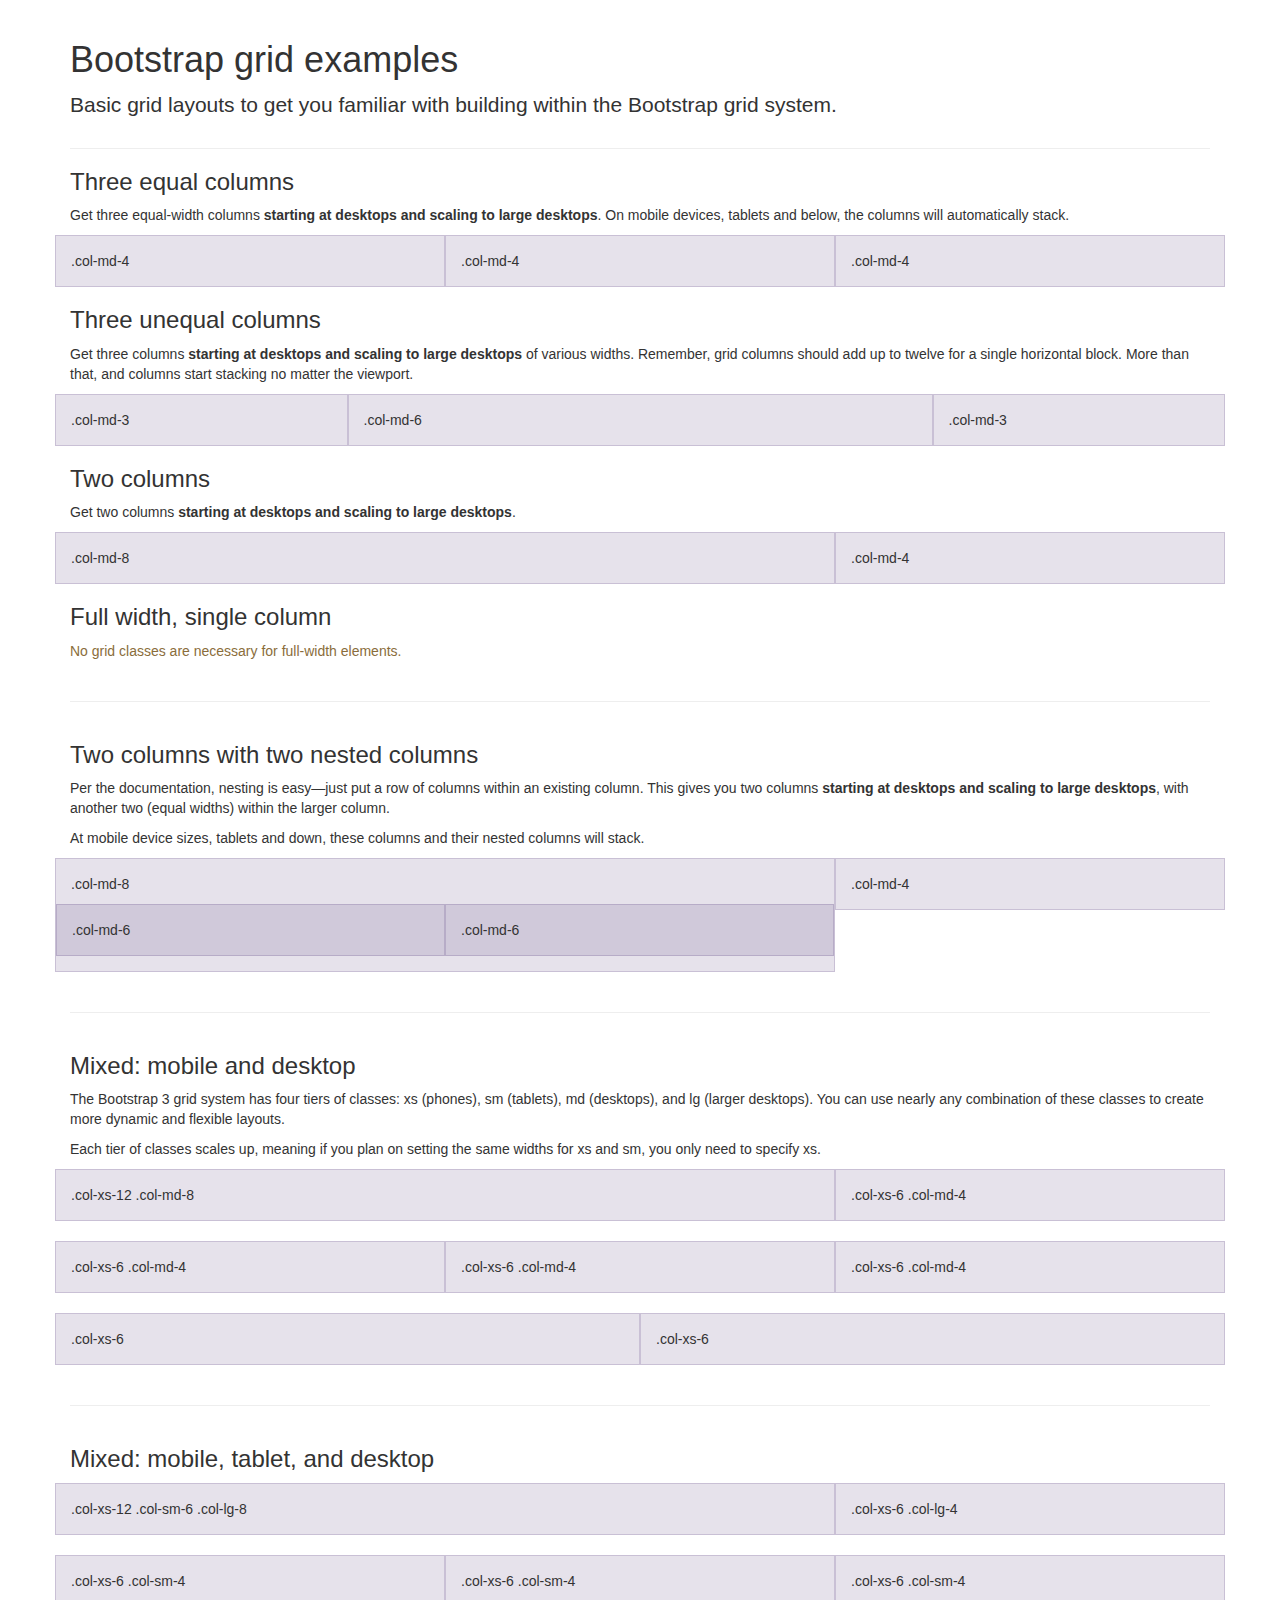
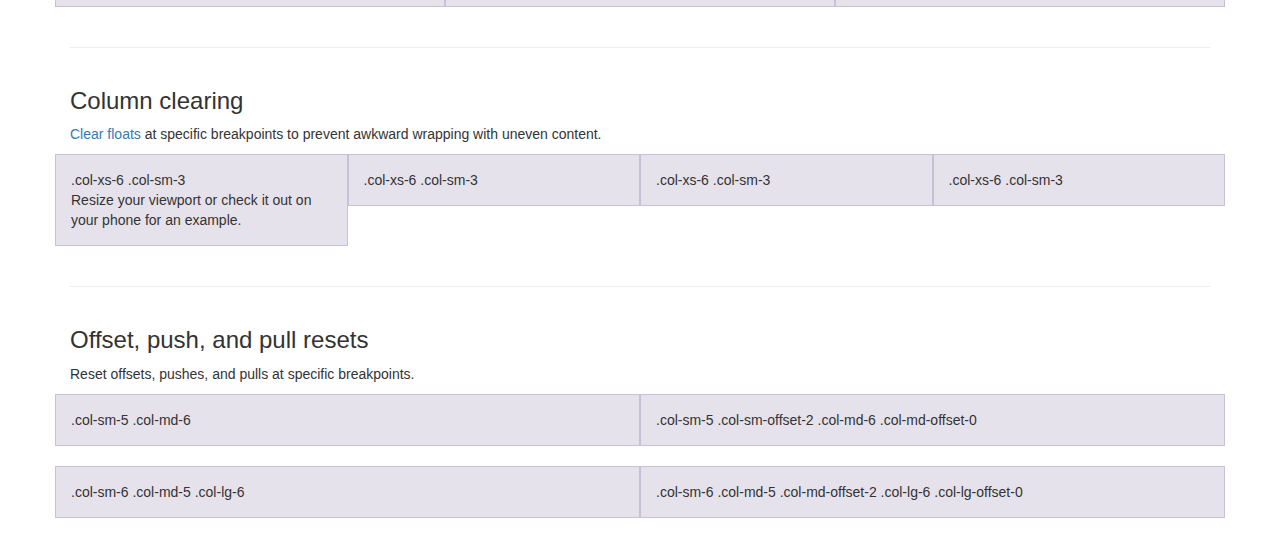
<file: libs/bootstrap-3.3.7/docs/examples/grid/index.html>
<!DOCTYPE html>
<html lang="en">
  <head>
    <meta charset="utf-8">
    <meta http-equiv="X-UA-Compatible" content="IE=edge">
    <meta name="viewport" content="width=device-width, initial-scale=1">
    <!-- The above 3 meta tags *must* come first in the head; any other head content must come *after* these tags -->
    <meta name="description" content="">
    <meta name="author" content="">
    <link rel="icon" href="../../favicon.ico">

    <title>Grid Template for Bootstrap</title>

    <!-- Bootstrap core CSS -->
    <link href="../../dist/css/bootstrap.min.css" rel="stylesheet">

    <!-- IE10 viewport hack for Surface/desktop Windows 8 bug -->
    <link href="../../assets/css/ie10-viewport-bug-workaround.css" rel="stylesheet">

    <!-- Custom styles for this template -->
    <link href="grid.css" rel="stylesheet">

    <!-- Just for debugging purposes. Don't actually copy these 2 lines! -->
    <!--[if lt IE 9]><script src="../../assets/js/ie8-responsive-file-warning.js"></script><![endif]-->
    <script src="../../assets/js/ie-emulation-modes-warning.js"></script>

    <!-- HTML5 shim and Respond.js for IE8 support of HTML5 elements and media queries -->
    <!--[if lt IE 9]>
      <script src="https://oss.maxcdn.com/html5shiv/3.7.3/html5shiv.min.js"></script>
      <script src="https://oss.maxcdn.com/respond/1.4.2/respond.min.js"></script>
    <![endif]-->
  </head>

  <body>
    <div class="container">

      <div class="page-header">
        <h1>Bootstrap grid examples</h1>
        <p class="lead">Basic grid layouts to get you familiar with building within the Bootstrap grid system.</p>
      </div>

      <h3>Three equal columns</h3>
      <p>Get three equal-width columns <strong>starting at desktops and scaling to large desktops</strong>. On mobile devices, tablets and below, the columns will automatically stack.</p>
      <div class="row">
        <div class="col-md-4">.col-md-4</div>
        <div class="col-md-4">.col-md-4</div>
        <div class="col-md-4">.col-md-4</div>
      </div>

      <h3>Three unequal columns</h3>
      <p>Get three columns <strong>starting at desktops and scaling to large desktops</strong> of various widths. Remember, grid columns should add up to twelve for a single horizontal block. More than that, and columns start stacking no matter the viewport.</p>
      <div class="row">
        <div class="col-md-3">.col-md-3</div>
        <div class="col-md-6">.col-md-6</div>
        <div class="col-md-3">.col-md-3</div>
      </div>

      <h3>Two columns</h3>
      <p>Get two columns <strong>starting at desktops and scaling to large desktops</strong>.</p>
      <div class="row">
        <div class="col-md-8">.col-md-8</div>
        <div class="col-md-4">.col-md-4</div>
      </div>

      <h3>Full width, single column</h3>
      <p class="text-warning">No grid classes are necessary for full-width elements.</p>

      <hr>

      <h3>Two columns with two nested columns</h3>
      <p>Per the documentation, nesting is easy—just put a row of columns within an existing column. This gives you two columns <strong>starting at desktops and scaling to large desktops</strong>, with another two (equal widths) within the larger column.</p>
      <p>At mobile device sizes, tablets and down, these columns and their nested columns will stack.</p>
      <div class="row">
        <div class="col-md-8">
          .col-md-8
          <div class="row">
            <div class="col-md-6">.col-md-6</div>
            <div class="col-md-6">.col-md-6</div>
          </div>
        </div>
        <div class="col-md-4">.col-md-4</div>
      </div>

      <hr>

      <h3>Mixed: mobile and desktop</h3>
      <p>The Bootstrap 3 grid system has four tiers of classes: xs (phones), sm (tablets), md (desktops), and lg (larger desktops). You can use nearly any combination of these classes to create more dynamic and flexible layouts.</p>
      <p>Each tier of classes scales up, meaning if you plan on setting the same widths for xs and sm, you only need to specify xs.</p>
      <div class="row">
        <div class="col-xs-12 col-md-8">.col-xs-12 .col-md-8</div>
        <div class="col-xs-6 col-md-4">.col-xs-6 .col-md-4</div>
      </div>
      <div class="row">
        <div class="col-xs-6 col-md-4">.col-xs-6 .col-md-4</div>
        <div class="col-xs-6 col-md-4">.col-xs-6 .col-md-4</div>
        <div class="col-xs-6 col-md-4">.col-xs-6 .col-md-4</div>
      </div>
      <div class="row">
        <div class="col-xs-6">.col-xs-6</div>
        <div class="col-xs-6">.col-xs-6</div>
      </div>

      <hr>

      <h3>Mixed: mobile, tablet, and desktop</h3>
      <p></p>
      <div class="row">
        <div class="col-xs-12 col-sm-6 col-lg-8">.col-xs-12 .col-sm-6 .col-lg-8</div>
        <div class="col-xs-6 col-lg-4">.col-xs-6 .col-lg-4</div>
      </div>
      <div class="row">
        <div class="col-xs-6 col-sm-4">.col-xs-6 .col-sm-4</div>
        <div class="col-xs-6 col-sm-4">.col-xs-6 .col-sm-4</div>
        <div class="col-xs-6 col-sm-4">.col-xs-6 .col-sm-4</div>
      </div>

      <hr>

      <h3>Column clearing</h3>
      <p><a href="http://getbootstrap.com/css/#grid-responsive-resets">Clear floats</a> at specific breakpoints to prevent awkward wrapping with uneven content.</p>
      <div class="row">
        <div class="col-xs-6 col-sm-3">
          .col-xs-6 .col-sm-3
          <br>
          Resize your viewport or check it out on your phone for an example.
        </div>
        <div class="col-xs-6 col-sm-3">.col-xs-6 .col-sm-3</div>

        <!-- Add the extra clearfix for only the required viewport -->
        <div class="clearfix visible-xs"></div>

        <div class="col-xs-6 col-sm-3">.col-xs-6 .col-sm-3</div>
        <div class="col-xs-6 col-sm-3">.col-xs-6 .col-sm-3</div>
      </div>

      <hr>

      <h3>Offset, push, and pull resets</h3>
      <p>Reset offsets, pushes, and pulls at specific breakpoints.</p>
      <div class="row">
        <div class="col-sm-5 col-md-6">.col-sm-5 .col-md-6</div>
        <div class="col-sm-5 col-sm-offset-2 col-md-6 col-md-offset-0">.col-sm-5 .col-sm-offset-2 .col-md-6 .col-md-offset-0</div>
      </div>
      <div class="row">
        <div class="col-sm-6 col-md-5 col-lg-6">.col-sm-6 .col-md-5 .col-lg-6</div>
        <div class="col-sm-6 col-md-5 col-md-offset-2 col-lg-6 col-lg-offset-0">.col-sm-6 .col-md-5 .col-md-offset-2 .col-lg-6 .col-lg-offset-0</div>
      </div>


    </div> <!-- /container -->


    <!-- IE10 viewport hack for Surface/desktop Windows 8 bug -->
    <script src="../../assets/js/ie10-viewport-bug-workaround.js"></script>
  </body>
</html>
</file>
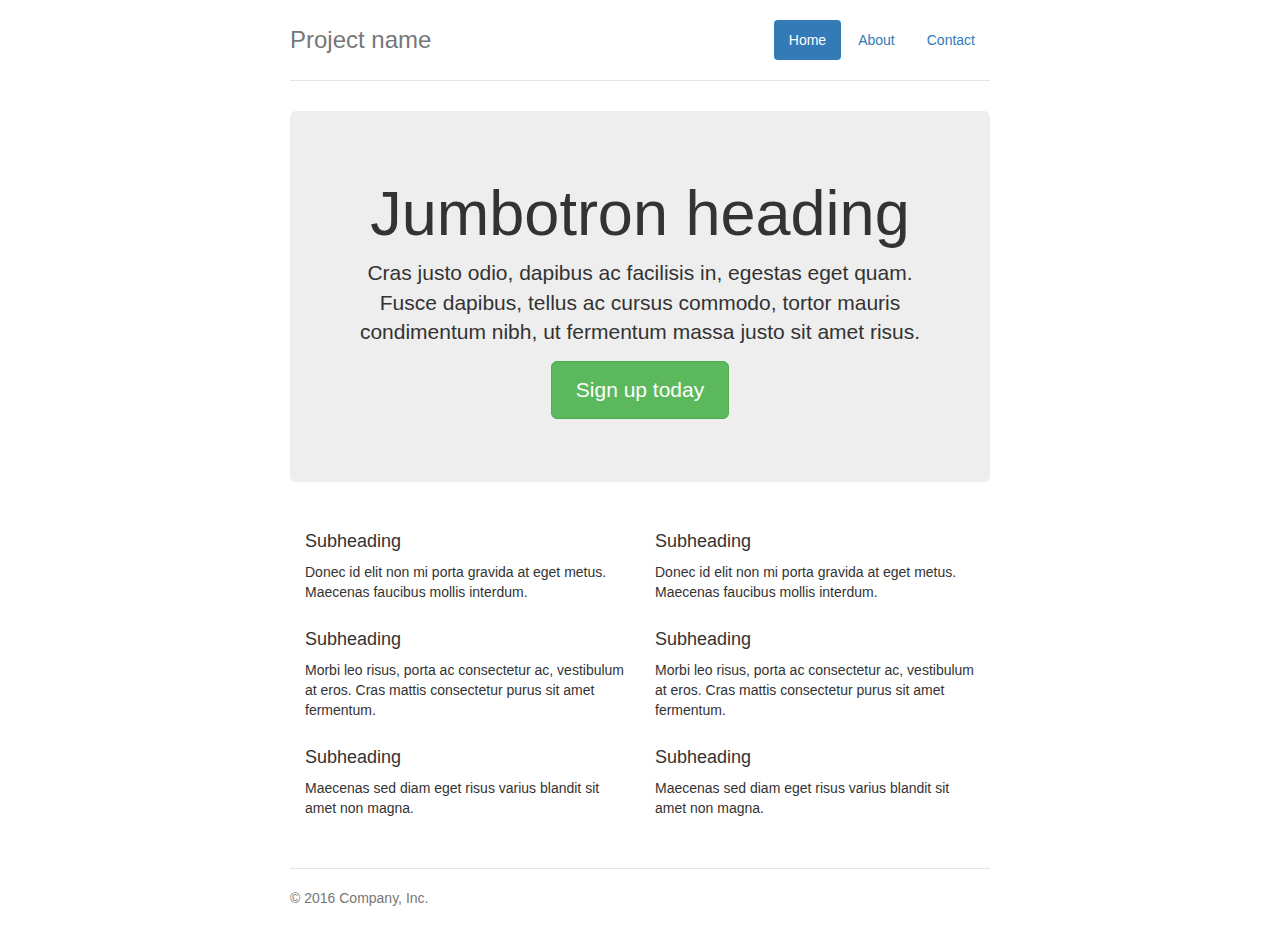
<file: libs/bootstrap-3.3.7/docs/examples/jumbotron-narrow/index.html>
<!DOCTYPE html>
<html lang="en">
  <head>
    <meta charset="utf-8">
    <meta http-equiv="X-UA-Compatible" content="IE=edge">
    <meta name="viewport" content="width=device-width, initial-scale=1">
    <!-- The above 3 meta tags *must* come first in the head; any other head content must come *after* these tags -->
    <meta name="description" content="">
    <meta name="author" content="">
    <link rel="icon" href="../../favicon.ico">

    <title>Narrow Jumbotron Template for Bootstrap</title>

    <!-- Bootstrap core CSS -->
    <link href="../../dist/css/bootstrap.min.css" rel="stylesheet">

    <!-- IE10 viewport hack for Surface/desktop Windows 8 bug -->
    <link href="../../assets/css/ie10-viewport-bug-workaround.css" rel="stylesheet">

    <!-- Custom styles for this template -->
    <link href="jumbotron-narrow.css" rel="stylesheet">

    <!-- Just for debugging purposes. Don't actually copy these 2 lines! -->
    <!--[if lt IE 9]><script src="../../assets/js/ie8-responsive-file-warning.js"></script><![endif]-->
    <script src="../../assets/js/ie-emulation-modes-warning.js"></script>

    <!-- HTML5 shim and Respond.js for IE8 support of HTML5 elements and media queries -->
    <!--[if lt IE 9]>
      <script src="https://oss.maxcdn.com/html5shiv/3.7.3/html5shiv.min.js"></script>
      <script src="https://oss.maxcdn.com/respond/1.4.2/respond.min.js"></script>
    <![endif]-->
  </head>

  <body>

    <div class="container">
      <div class="header clearfix">
        <nav>
          <ul class="nav nav-pills pull-right">
            <li role="presentation" class="active"><a href="#">Home</a></li>
            <li role="presentation"><a href="#">About</a></li>
            <li role="presentation"><a href="#">Contact</a></li>
          </ul>
        </nav>
        <h3 class="text-muted">Project name</h3>
      </div>

      <div class="jumbotron">
        <h1>Jumbotron heading</h1>
        <p class="lead">Cras justo odio, dapibus ac facilisis in, egestas eget quam. Fusce dapibus, tellus ac cursus commodo, tortor mauris condimentum nibh, ut fermentum massa justo sit amet risus.</p>
        <p><a class="btn btn-lg btn-success" href="#" role="button">Sign up today</a></p>
      </div>

      <div class="row marketing">
        <div class="col-lg-6">
          <h4>Subheading</h4>
          <p>Donec id elit non mi porta gravida at eget metus. Maecenas faucibus mollis interdum.</p>

          <h4>Subheading</h4>
          <p>Morbi leo risus, porta ac consectetur ac, vestibulum at eros. Cras mattis consectetur purus sit amet fermentum.</p>

          <h4>Subheading</h4>
          <p>Maecenas sed diam eget risus varius blandit sit amet non magna.</p>
        </div>

        <div class="col-lg-6">
          <h4>Subheading</h4>
          <p>Donec id elit non mi porta gravida at eget metus. Maecenas faucibus mollis interdum.</p>

          <h4>Subheading</h4>
          <p>Morbi leo risus, porta ac consectetur ac, vestibulum at eros. Cras mattis consectetur purus sit amet fermentum.</p>

          <h4>Subheading</h4>
          <p>Maecenas sed diam eget risus varius blandit sit amet non magna.</p>
        </div>
      </div>

      <footer class="footer">
        <p>&copy; 2016 Company, Inc.</p>
      </footer>

    </div> <!-- /container -->


    <!-- IE10 viewport hack for Surface/desktop Windows 8 bug -->
    <script src="../../assets/js/ie10-viewport-bug-workaround.js"></script>
  </body>
</html>
</file>
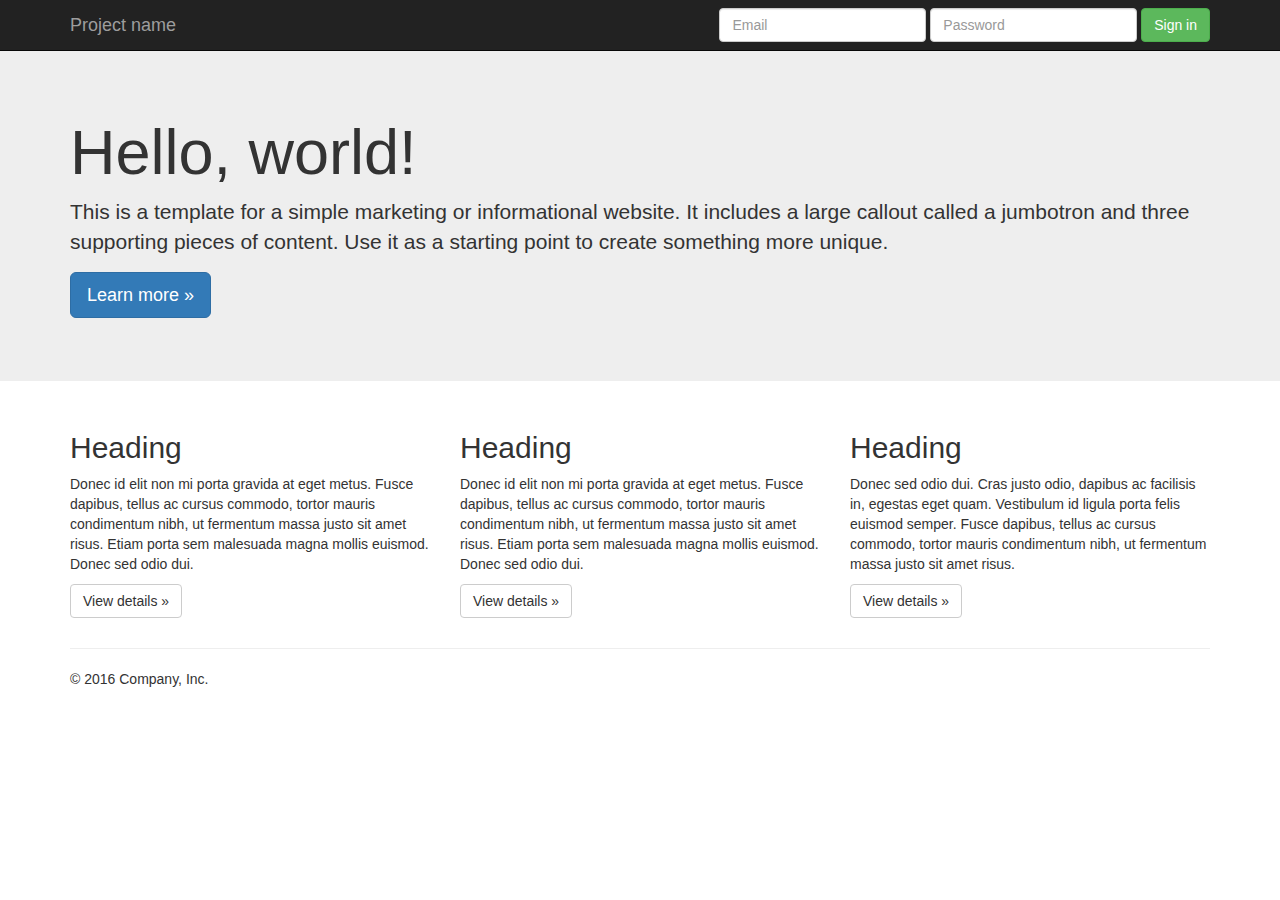
<file: libs/bootstrap-3.3.7/docs/examples/jumbotron/index.html>
<!DOCTYPE html>
<html lang="en">
  <head>
    <meta charset="utf-8">
    <meta http-equiv="X-UA-Compatible" content="IE=edge">
    <meta name="viewport" content="width=device-width, initial-scale=1">
    <!-- The above 3 meta tags *must* come first in the head; any other head content must come *after* these tags -->
    <meta name="description" content="">
    <meta name="author" content="">
    <link rel="icon" href="../../favicon.ico">

    <title>Jumbotron Template for Bootstrap</title>

    <!-- Bootstrap core CSS -->
    <link href="../../dist/css/bootstrap.min.css" rel="stylesheet">

    <!-- IE10 viewport hack for Surface/desktop Windows 8 bug -->
    <link href="../../assets/css/ie10-viewport-bug-workaround.css" rel="stylesheet">

    <!-- Custom styles for this template -->
    <link href="jumbotron.css" rel="stylesheet">

    <!-- Just for debugging purposes. Don't actually copy these 2 lines! -->
    <!--[if lt IE 9]><script src="../../assets/js/ie8-responsive-file-warning.js"></script><![endif]-->
    <script src="../../assets/js/ie-emulation-modes-warning.js"></script>

    <!-- HTML5 shim and Respond.js for IE8 support of HTML5 elements and media queries -->
    <!--[if lt IE 9]>
      <script src="https://oss.maxcdn.com/html5shiv/3.7.3/html5shiv.min.js"></script>
      <script src="https://oss.maxcdn.com/respond/1.4.2/respond.min.js"></script>
    <![endif]-->
  </head>

  <body>

    <nav class="navbar navbar-inverse navbar-fixed-top">
      <div class="container">
        <div class="navbar-header">
          <button type="button" class="navbar-toggle collapsed" data-toggle="collapse" data-target="#navbar" aria-expanded="false" aria-controls="navbar">
            <span class="sr-only">Toggle navigation</span>
            <span class="icon-bar"></span>
            <span class="icon-bar"></span>
            <span class="icon-bar"></span>
          </button>
          <a class="navbar-brand" href="#">Project name</a>
        </div>
        <div id="navbar" class="navbar-collapse collapse">
          <form class="navbar-form navbar-right">
            <div class="form-group">
              <input type="text" placeholder="Email" class="form-control">
            </div>
            <div class="form-group">
              <input type="password" placeholder="Password" class="form-control">
            </div>
            <button type="submit" class="btn btn-success">Sign in</button>
          </form>
        </div><!--/.navbar-collapse -->
      </div>
    </nav>

    <!-- MainClass jumbotron for a primary marketing message or call to action -->
    <div class="jumbotron">
      <div class="container">
        <h1>Hello, world!</h1>
        <p>This is a template for a simple marketing or informational website. It includes a large callout called a jumbotron and three supporting pieces of content. Use it as a starting point to create something more unique.</p>
        <p><a class="btn btn-primary btn-lg" href="#" role="button">Learn more &raquo;</a></p>
      </div>
    </div>

    <div class="container">
      <!-- Example row of columns -->
      <div class="row">
        <div class="col-md-4">
          <h2>Heading</h2>
          <p>Donec id elit non mi porta gravida at eget metus. Fusce dapibus, tellus ac cursus commodo, tortor mauris condimentum nibh, ut fermentum massa justo sit amet risus. Etiam porta sem malesuada magna mollis euismod. Donec sed odio dui. </p>
          <p><a class="btn btn-default" href="#" role="button">View details &raquo;</a></p>
        </div>
        <div class="col-md-4">
          <h2>Heading</h2>
          <p>Donec id elit non mi porta gravida at eget metus. Fusce dapibus, tellus ac cursus commodo, tortor mauris condimentum nibh, ut fermentum massa justo sit amet risus. Etiam porta sem malesuada magna mollis euismod. Donec sed odio dui. </p>
          <p><a class="btn btn-default" href="#" role="button">View details &raquo;</a></p>
       </div>
        <div class="col-md-4">
          <h2>Heading</h2>
          <p>Donec sed odio dui. Cras justo odio, dapibus ac facilisis in, egestas eget quam. Vestibulum id ligula porta felis euismod semper. Fusce dapibus, tellus ac cursus commodo, tortor mauris condimentum nibh, ut fermentum massa justo sit amet risus.</p>
          <p><a class="btn btn-default" href="#" role="button">View details &raquo;</a></p>
        </div>
      </div>

      <hr>

      <footer>
        <p>&copy; 2016 Company, Inc.</p>
      </footer>
    </div> <!-- /container -->


    <!-- Bootstrap core JavaScript
    ================================================== -->
    <!-- Placed at the end of the document so the pages load faster -->
    <script src="https://ajax.googleapis.com/ajax/libs/jquery/1.12.4/jquery.min.js"></script>
    <script>window.jQuery || document.write('<script src="../../assets/js/vendor/jquery.min.js"><\/script>')</script>
    <script src="../../dist/js/bootstrap.min.js"></script>
    <!-- IE10 viewport hack for Surface/desktop Windows 8 bug -->
    <script src="../../assets/js/ie10-viewport-bug-workaround.js"></script>
  </body>
</html>
</file>
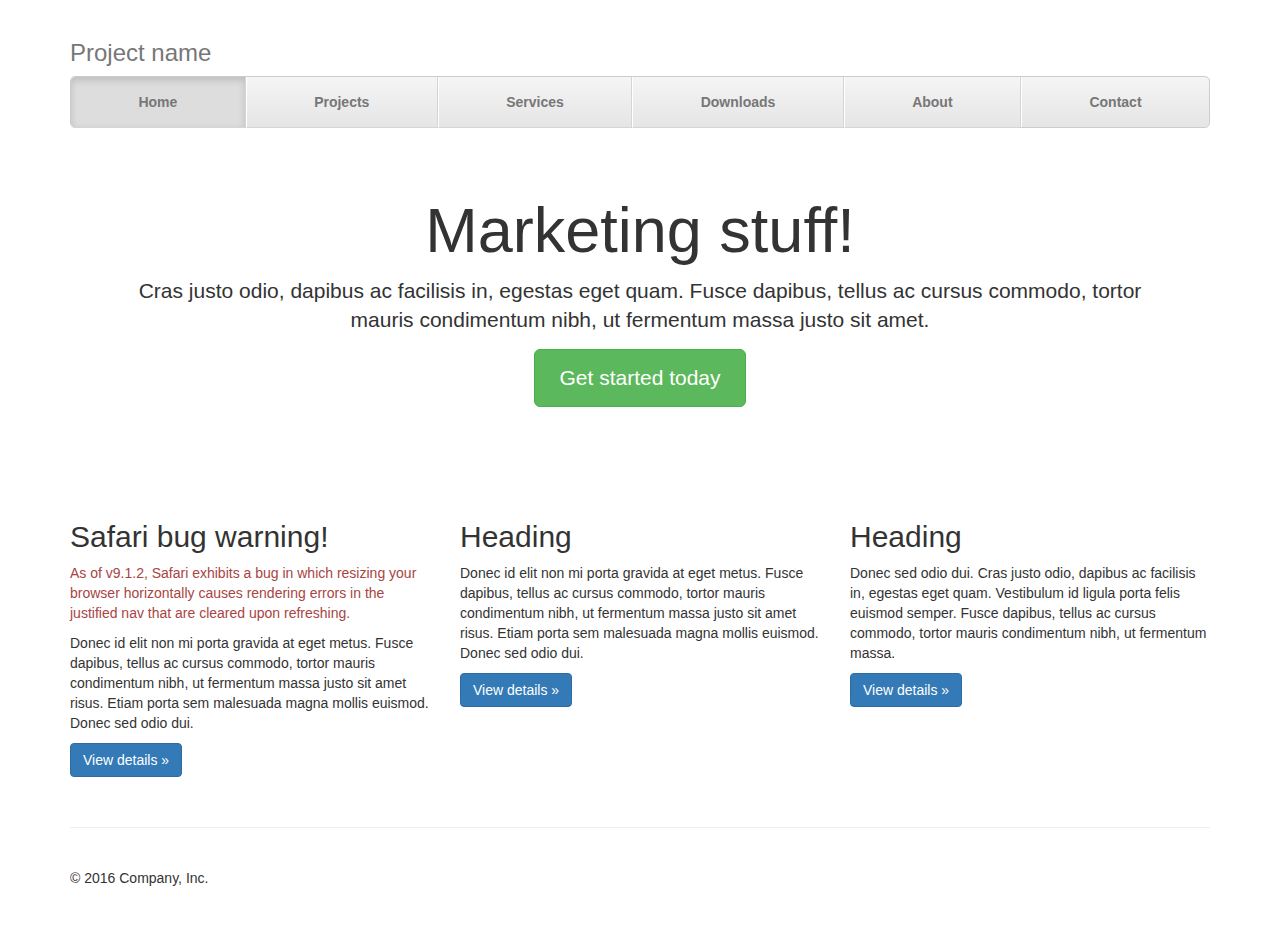
<file: libs/bootstrap-3.3.7/docs/examples/justified-nav/index.html>
<!DOCTYPE html>
<html lang="en">
  <head>
    <meta charset="utf-8">
    <meta http-equiv="X-UA-Compatible" content="IE=edge">
    <meta name="viewport" content="width=device-width, initial-scale=1">
    <!-- The above 3 meta tags *must* come first in the head; any other head content must come *after* these tags -->
    <meta name="description" content="">
    <meta name="author" content="">
    <link rel="icon" href="../../favicon.ico">

    <title>Justified Nav Template for Bootstrap</title>

    <!-- Bootstrap core CSS -->
    <link href="../../dist/css/bootstrap.min.css" rel="stylesheet">

    <!-- IE10 viewport hack for Surface/desktop Windows 8 bug -->
    <link href="../../assets/css/ie10-viewport-bug-workaround.css" rel="stylesheet">

    <!-- Custom styles for this template -->
    <link href="justified-nav.css" rel="stylesheet">

    <!-- Just for debugging purposes. Don't actually copy these 2 lines! -->
    <!--[if lt IE 9]><script src="../../assets/js/ie8-responsive-file-warning.js"></script><![endif]-->
    <script src="../../assets/js/ie-emulation-modes-warning.js"></script>

    <!-- HTML5 shim and Respond.js for IE8 support of HTML5 elements and media queries -->
    <!--[if lt IE 9]>
      <script src="https://oss.maxcdn.com/html5shiv/3.7.3/html5shiv.min.js"></script>
      <script src="https://oss.maxcdn.com/respond/1.4.2/respond.min.js"></script>
    <![endif]-->
  </head>

  <body>

    <div class="container">

      <!-- The justified navigation menu is meant for single line per list item.
           Multiple lines will require custom code not provided by Bootstrap. -->
      <div class="masthead">
        <h3 class="text-muted">Project name</h3>
        <nav>
          <ul class="nav nav-justified">
            <li class="active"><a href="#">Home</a></li>
            <li><a href="#">Projects</a></li>
            <li><a href="#">Services</a></li>
            <li><a href="#">Downloads</a></li>
            <li><a href="#">About</a></li>
            <li><a href="#">Contact</a></li>
          </ul>
        </nav>
      </div>

      <!-- Jumbotron -->
      <div class="jumbotron">
        <h1>Marketing stuff!</h1>
        <p class="lead">Cras justo odio, dapibus ac facilisis in, egestas eget quam. Fusce dapibus, tellus ac cursus commodo, tortor mauris condimentum nibh, ut fermentum massa justo sit amet.</p>
        <p><a class="btn btn-lg btn-success" href="#" role="button">Get started today</a></p>
      </div>

      <!-- Example row of columns -->
      <div class="row">
        <div class="col-lg-4">
          <h2>Safari bug warning!</h2>
          <p class="text-danger">As of v9.1.2, Safari exhibits a bug in which resizing your browser horizontally causes rendering errors in the justified nav that are cleared upon refreshing.</p>
          <p>Donec id elit non mi porta gravida at eget metus. Fusce dapibus, tellus ac cursus commodo, tortor mauris condimentum nibh, ut fermentum massa justo sit amet risus. Etiam porta sem malesuada magna mollis euismod. Donec sed odio dui. </p>
          <p><a class="btn btn-primary" href="#" role="button">View details &raquo;</a></p>
        </div>
        <div class="col-lg-4">
          <h2>Heading</h2>
          <p>Donec id elit non mi porta gravida at eget metus. Fusce dapibus, tellus ac cursus commodo, tortor mauris condimentum nibh, ut fermentum massa justo sit amet risus. Etiam porta sem malesuada magna mollis euismod. Donec sed odio dui. </p>
          <p><a class="btn btn-primary" href="#" role="button">View details &raquo;</a></p>
       </div>
        <div class="col-lg-4">
          <h2>Heading</h2>
          <p>Donec sed odio dui. Cras justo odio, dapibus ac facilisis in, egestas eget quam. Vestibulum id ligula porta felis euismod semper. Fusce dapibus, tellus ac cursus commodo, tortor mauris condimentum nibh, ut fermentum massa.</p>
          <p><a class="btn btn-primary" href="#" role="button">View details &raquo;</a></p>
        </div>
      </div>

      <!-- Site footer -->
      <footer class="footer">
        <p>&copy; 2016 Company, Inc.</p>
      </footer>

    </div> <!-- /container -->


    <!-- IE10 viewport hack for Surface/desktop Windows 8 bug -->
    <script src="../../assets/js/ie10-viewport-bug-workaround.js"></script>
  </body>
</html>
</file>
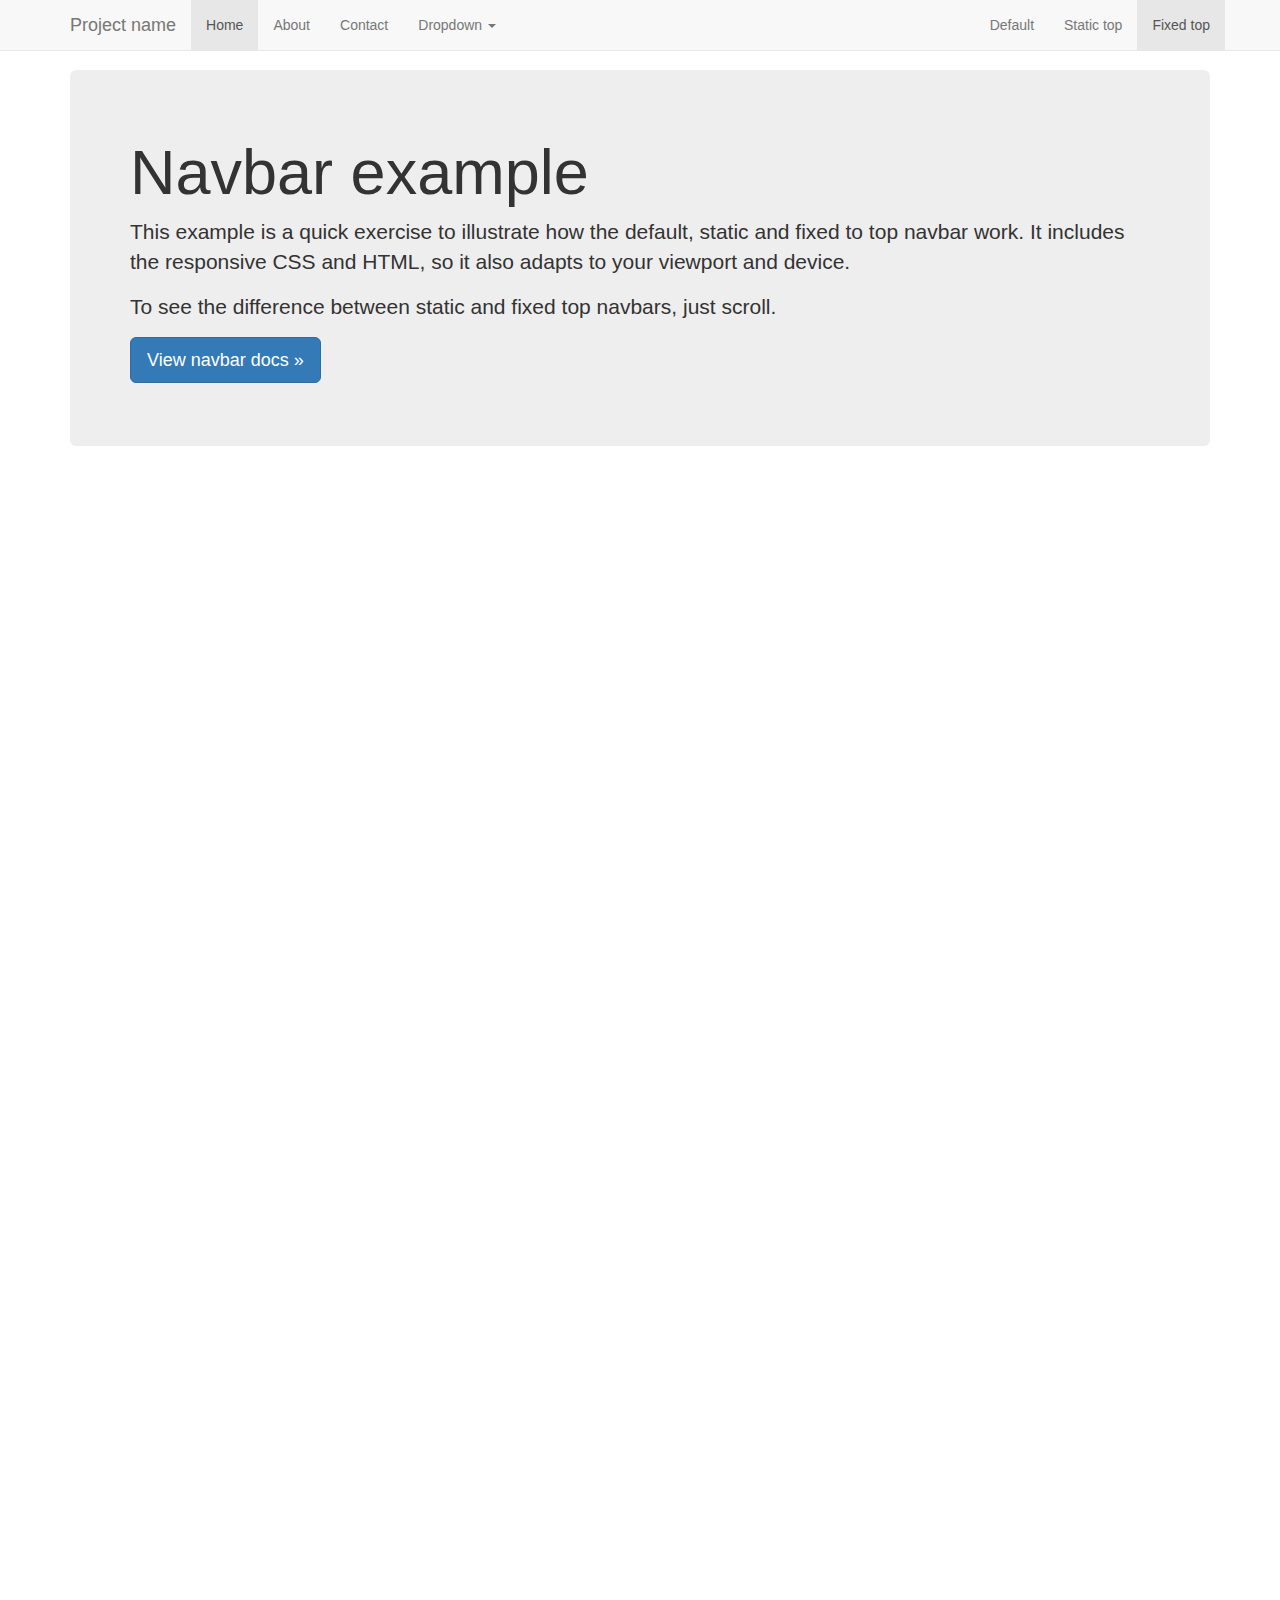
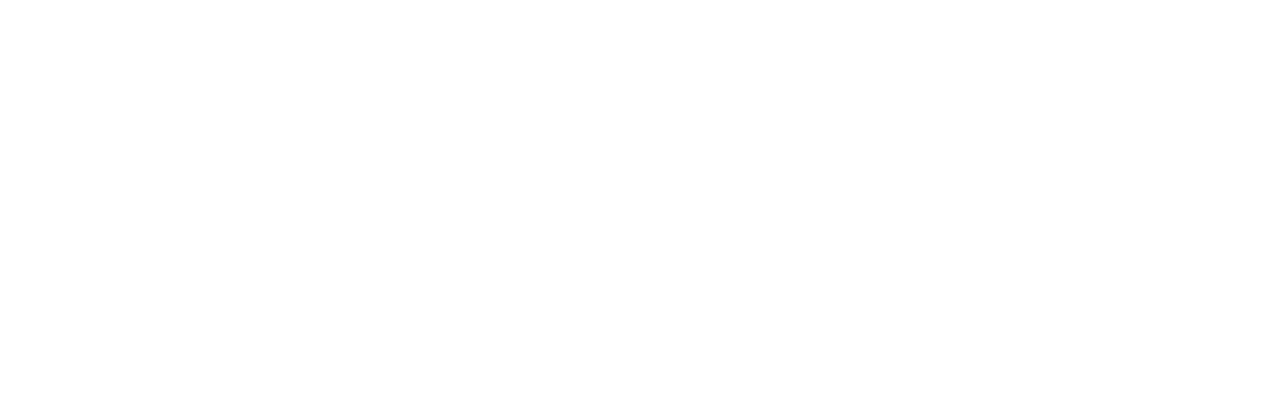
<file: libs/bootstrap-3.3.7/docs/examples/navbar-fixed-top/index.html>
<!DOCTYPE html>
<html lang="en">
  <head>
    <meta charset="utf-8">
    <meta http-equiv="X-UA-Compatible" content="IE=edge">
    <meta name="viewport" content="width=device-width, initial-scale=1">
    <!-- The above 3 meta tags *must* come first in the head; any other head content must come *after* these tags -->
    <meta name="description" content="">
    <meta name="author" content="">
    <link rel="icon" href="../../favicon.ico">

    <title>Fixed Top Navbar Example for Bootstrap</title>

    <!-- Bootstrap core CSS -->
    <link href="../../dist/css/bootstrap.min.css" rel="stylesheet">

    <!-- IE10 viewport hack for Surface/desktop Windows 8 bug -->
    <link href="../../assets/css/ie10-viewport-bug-workaround.css" rel="stylesheet">

    <!-- Custom styles for this template -->
    <link href="navbar-fixed-top.css" rel="stylesheet">

    <!-- Just for debugging purposes. Don't actually copy these 2 lines! -->
    <!--[if lt IE 9]><script src="../../assets/js/ie8-responsive-file-warning.js"></script><![endif]-->
    <script src="../../assets/js/ie-emulation-modes-warning.js"></script>

    <!-- HTML5 shim and Respond.js for IE8 support of HTML5 elements and media queries -->
    <!--[if lt IE 9]>
      <script src="https://oss.maxcdn.com/html5shiv/3.7.3/html5shiv.min.js"></script>
      <script src="https://oss.maxcdn.com/respond/1.4.2/respond.min.js"></script>
    <![endif]-->
  </head>

  <body>

    <!-- Fixed navbar -->
    <nav class="navbar navbar-default navbar-fixed-top">
      <div class="container">
        <div class="navbar-header">
          <button type="button" class="navbar-toggle collapsed" data-toggle="collapse" data-target="#navbar" aria-expanded="false" aria-controls="navbar">
            <span class="sr-only">Toggle navigation</span>
            <span class="icon-bar"></span>
            <span class="icon-bar"></span>
            <span class="icon-bar"></span>
          </button>
          <a class="navbar-brand" href="#">Project name</a>
        </div>
        <div id="navbar" class="navbar-collapse collapse">
          <ul class="nav navbar-nav">
            <li class="active"><a href="#">Home</a></li>
            <li><a href="#about">About</a></li>
            <li><a href="#contact">Contact</a></li>
            <li class="dropdown">
              <a href="#" class="dropdown-toggle" data-toggle="dropdown" role="button" aria-haspopup="true" aria-expanded="false">Dropdown <span class="caret"></span></a>
              <ul class="dropdown-menu">
                <li><a href="#">Action</a></li>
                <li><a href="#">Another action</a></li>
                <li><a href="#">Something else here</a></li>
                <li role="separator" class="divider"></li>
                <li class="dropdown-header">Nav header</li>
                <li><a href="#">Separated link</a></li>
                <li><a href="#">One more separated link</a></li>
              </ul>
            </li>
          </ul>
          <ul class="nav navbar-nav navbar-right">
            <li><a href="../navbar/">Default</a></li>
            <li><a href="../navbar-static-top/">Static top</a></li>
            <li class="active"><a href="./">Fixed top <span class="sr-only">(current)</span></a></li>
          </ul>
        </div><!--/.nav-collapse -->
      </div>
    </nav>

    <div class="container">

      <!-- MainClass component for a primary marketing message or call to action -->
      <div class="jumbotron">
        <h1>Navbar example</h1>
        <p>This example is a quick exercise to illustrate how the default, static and fixed to top navbar work. It includes the responsive CSS and HTML, so it also adapts to your viewport and device.</p>
        <p>To see the difference between static and fixed top navbars, just scroll.</p>
        <p>
          <a class="btn btn-lg btn-primary" href="../../components/#navbar" role="button">View navbar docs &raquo;</a>
        </p>
      </div>

    </div> <!-- /container -->


    <!-- Bootstrap core JavaScript
    ================================================== -->
    <!-- Placed at the end of the document so the pages load faster -->
    <script src="https://ajax.googleapis.com/ajax/libs/jquery/1.12.4/jquery.min.js"></script>
    <script>window.jQuery || document.write('<script src="../../assets/js/vendor/jquery.min.js"><\/script>')</script>
    <script src="../../dist/js/bootstrap.min.js"></script>
    <!-- IE10 viewport hack for Surface/desktop Windows 8 bug -->
    <script src="../../assets/js/ie10-viewport-bug-workaround.js"></script>
  </body>
</html>
</file>
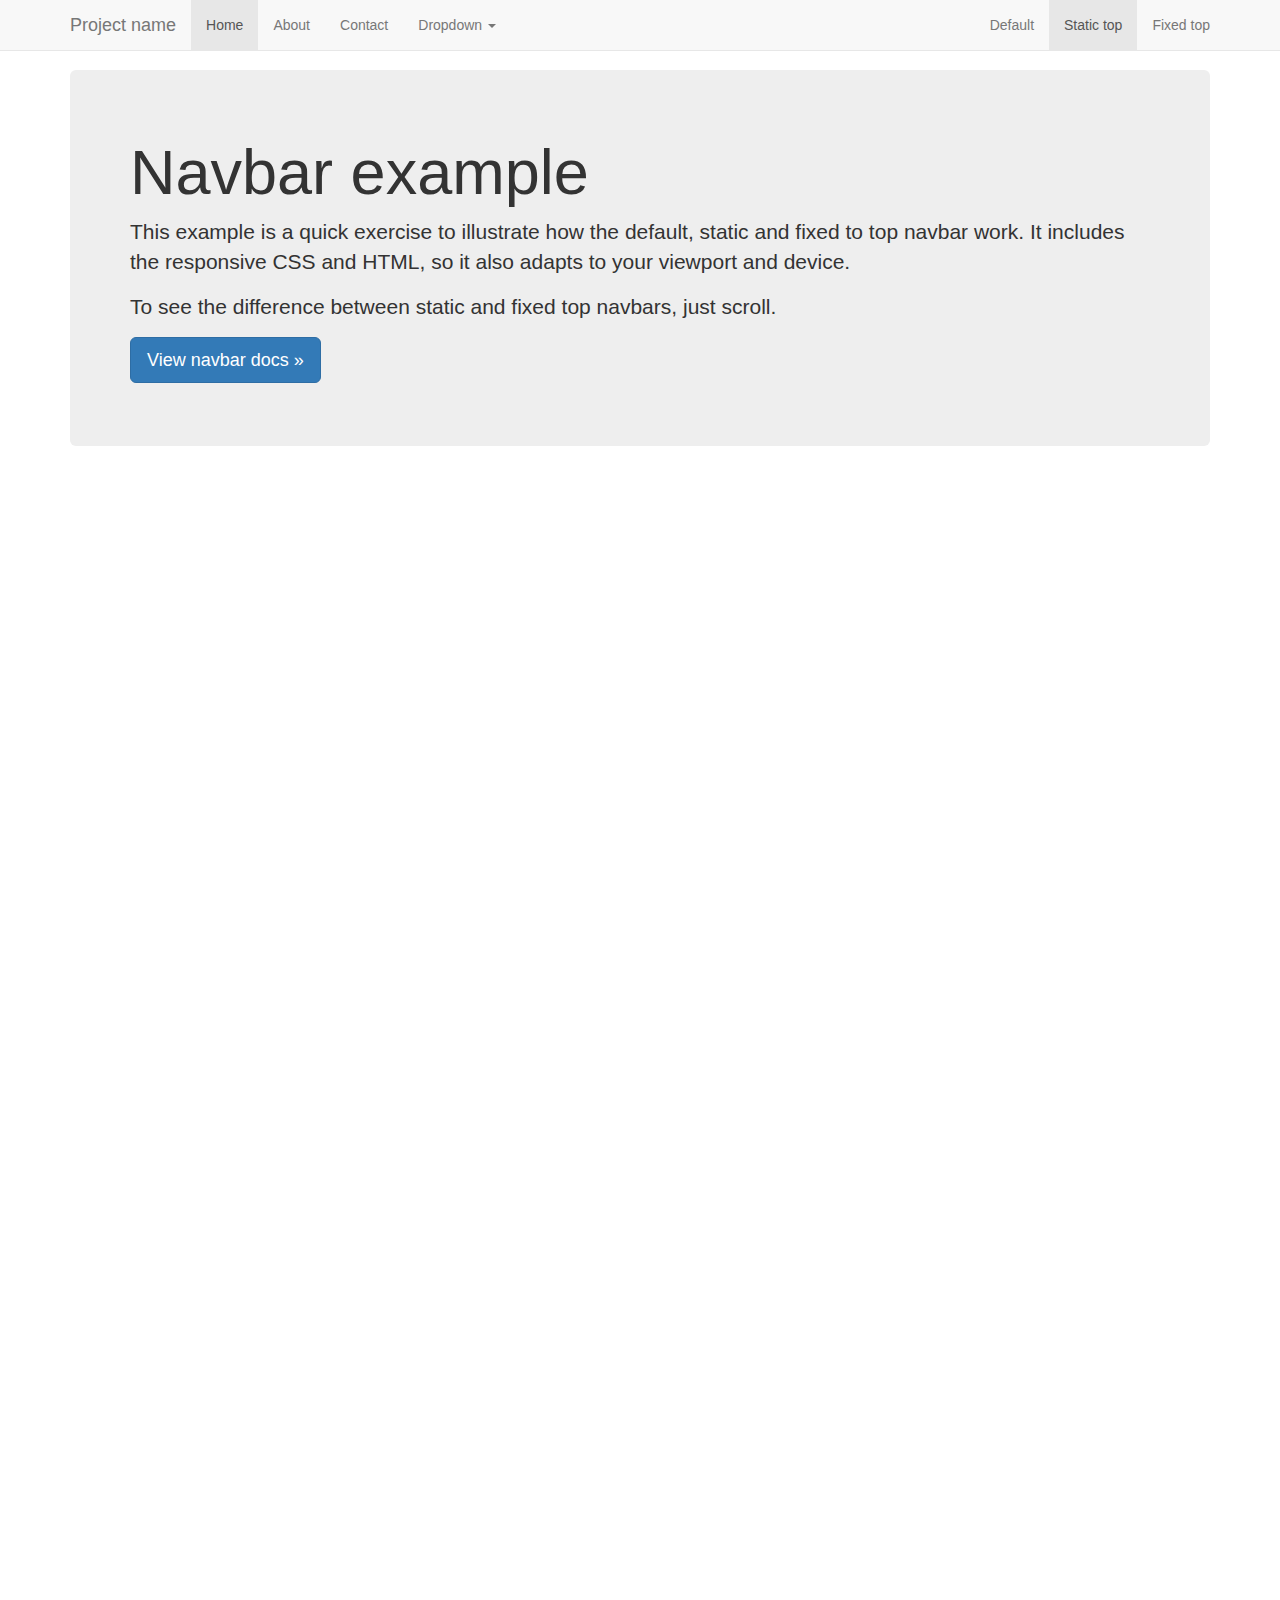
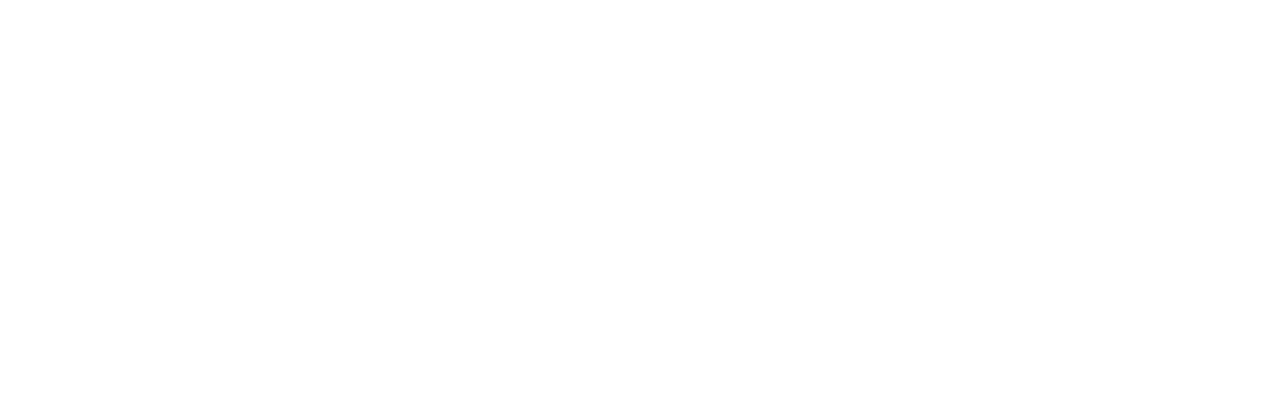
<file: libs/bootstrap-3.3.7/docs/examples/navbar-static-top/index.html>
<!DOCTYPE html>
<html lang="en">
  <head>
    <meta charset="utf-8">
    <meta http-equiv="X-UA-Compatible" content="IE=edge">
    <meta name="viewport" content="width=device-width, initial-scale=1">
    <!-- The above 3 meta tags *must* come first in the head; any other head content must come *after* these tags -->
    <meta name="description" content="">
    <meta name="author" content="">
    <link rel="icon" href="../../favicon.ico">

    <title>Static Top Navbar Example for Bootstrap</title>

    <!-- Bootstrap core CSS -->
    <link href="../../dist/css/bootstrap.min.css" rel="stylesheet">

    <!-- IE10 viewport hack for Surface/desktop Windows 8 bug -->
    <link href="../../assets/css/ie10-viewport-bug-workaround.css" rel="stylesheet">

    <!-- Custom styles for this template -->
    <link href="navbar-static-top.css" rel="stylesheet">

    <!-- Just for debugging purposes. Don't actually copy these 2 lines! -->
    <!--[if lt IE 9]><script src="../../assets/js/ie8-responsive-file-warning.js"></script><![endif]-->
    <script src="../../assets/js/ie-emulation-modes-warning.js"></script>

    <!-- HTML5 shim and Respond.js for IE8 support of HTML5 elements and media queries -->
    <!--[if lt IE 9]>
      <script src="https://oss.maxcdn.com/html5shiv/3.7.3/html5shiv.min.js"></script>
      <script src="https://oss.maxcdn.com/respond/1.4.2/respond.min.js"></script>
    <![endif]-->
  </head>

  <body>

    <!-- Static navbar -->
    <nav class="navbar navbar-default navbar-static-top">
      <div class="container">
        <div class="navbar-header">
          <button type="button" class="navbar-toggle collapsed" data-toggle="collapse" data-target="#navbar" aria-expanded="false" aria-controls="navbar">
            <span class="sr-only">Toggle navigation</span>
            <span class="icon-bar"></span>
            <span class="icon-bar"></span>
            <span class="icon-bar"></span>
          </button>
          <a class="navbar-brand" href="#">Project name</a>
        </div>
        <div id="navbar" class="navbar-collapse collapse">
          <ul class="nav navbar-nav">
            <li class="active"><a href="#">Home</a></li>
            <li><a href="#about">About</a></li>
            <li><a href="#contact">Contact</a></li>
            <li class="dropdown">
              <a href="#" class="dropdown-toggle" data-toggle="dropdown" role="button" aria-haspopup="true" aria-expanded="false">Dropdown <span class="caret"></span></a>
              <ul class="dropdown-menu">
                <li><a href="#">Action</a></li>
                <li><a href="#">Another action</a></li>
                <li><a href="#">Something else here</a></li>
                <li role="separator" class="divider"></li>
                <li class="dropdown-header">Nav header</li>
                <li><a href="#">Separated link</a></li>
                <li><a href="#">One more separated link</a></li>
              </ul>
            </li>
          </ul>
          <ul class="nav navbar-nav navbar-right">
            <li><a href="../navbar/">Default</a></li>
            <li class="active"><a href="./">Static top <span class="sr-only">(current)</span></a></li>
            <li><a href="../navbar-fixed-top/">Fixed top</a></li>
          </ul>
        </div><!--/.nav-collapse -->
      </div>
    </nav>


    <div class="container">

      <!-- MainClass component for a primary marketing message or call to action -->
      <div class="jumbotron">
        <h1>Navbar example</h1>
        <p>This example is a quick exercise to illustrate how the default, static and fixed to top navbar work. It includes the responsive CSS and HTML, so it also adapts to your viewport and device.</p>
        <p>To see the difference between static and fixed top navbars, just scroll.</p>
        <p>
          <a class="btn btn-lg btn-primary" href="../../components/#navbar" role="button">View navbar docs &raquo;</a>
        </p>
      </div>

    </div> <!-- /container -->


    <!-- Bootstrap core JavaScript
    ================================================== -->
    <!-- Placed at the end of the document so the pages load faster -->
    <script src="https://ajax.googleapis.com/ajax/libs/jquery/1.12.4/jquery.min.js"></script>
    <script>window.jQuery || document.write('<script src="../../assets/js/vendor/jquery.min.js"><\/script>')</script>
    <script src="../../dist/js/bootstrap.min.js"></script>
    <!-- IE10 viewport hack for Surface/desktop Windows 8 bug -->
    <script src="../../assets/js/ie10-viewport-bug-workaround.js"></script>
  </body>
</html>
</file>
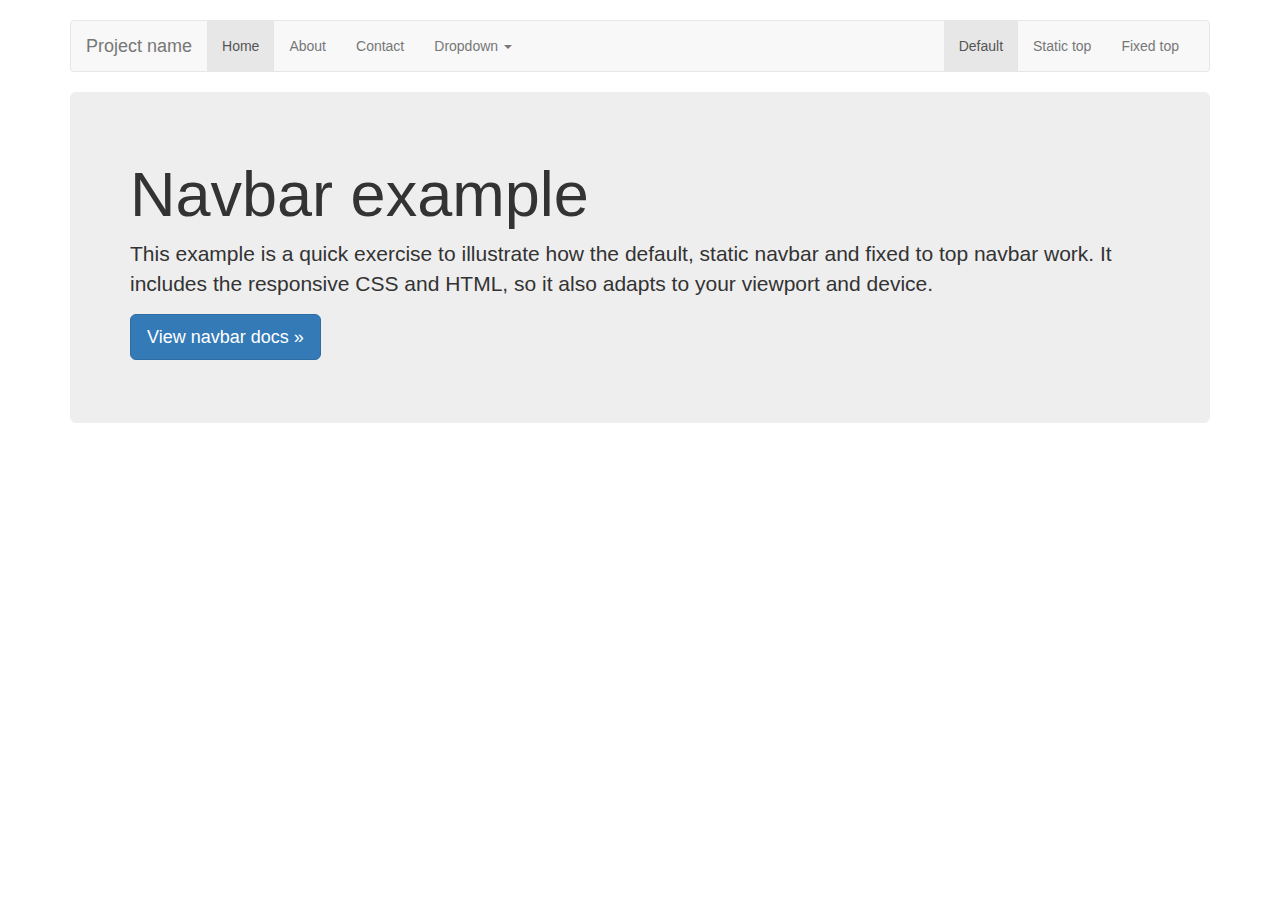
<file: libs/bootstrap-3.3.7/docs/examples/navbar/index.html>
<!DOCTYPE html>
<html lang="en">
  <head>
    <meta charset="utf-8">
    <meta http-equiv="X-UA-Compatible" content="IE=edge">
    <meta name="viewport" content="width=device-width, initial-scale=1">
    <!-- The above 3 meta tags *must* come first in the head; any other head content must come *after* these tags -->
    <meta name="description" content="">
    <meta name="author" content="">
    <link rel="icon" href="../../favicon.ico">

    <title>Navbar Template for Bootstrap</title>

    <!-- Bootstrap core CSS -->
    <link href="../../dist/css/bootstrap.min.css" rel="stylesheet">

    <!-- IE10 viewport hack for Surface/desktop Windows 8 bug -->
    <link href="../../assets/css/ie10-viewport-bug-workaround.css" rel="stylesheet">

    <!-- Custom styles for this template -->
    <link href="navbar.css" rel="stylesheet">

    <!-- Just for debugging purposes. Don't actually copy these 2 lines! -->
    <!--[if lt IE 9]><script src="../../assets/js/ie8-responsive-file-warning.js"></script><![endif]-->
    <script src="../../assets/js/ie-emulation-modes-warning.js"></script>

    <!-- HTML5 shim and Respond.js for IE8 support of HTML5 elements and media queries -->
    <!--[if lt IE 9]>
      <script src="https://oss.maxcdn.com/html5shiv/3.7.3/html5shiv.min.js"></script>
      <script src="https://oss.maxcdn.com/respond/1.4.2/respond.min.js"></script>
    <![endif]-->
  </head>

  <body>

    <div class="container">

      <!-- Static navbar -->
      <nav class="navbar navbar-default">
        <div class="container-fluid">
          <div class="navbar-header">
            <button type="button" class="navbar-toggle collapsed" data-toggle="collapse" data-target="#navbar" aria-expanded="false" aria-controls="navbar">
              <span class="sr-only">Toggle navigation</span>
              <span class="icon-bar"></span>
              <span class="icon-bar"></span>
              <span class="icon-bar"></span>
            </button>
            <a class="navbar-brand" href="#">Project name</a>
          </div>
          <div id="navbar" class="navbar-collapse collapse">
            <ul class="nav navbar-nav">
              <li class="active"><a href="#">Home</a></li>
              <li><a href="#">About</a></li>
              <li><a href="#">Contact</a></li>
              <li class="dropdown">
                <a href="#" class="dropdown-toggle" data-toggle="dropdown" role="button" aria-haspopup="true" aria-expanded="false">Dropdown <span class="caret"></span></a>
                <ul class="dropdown-menu">
                  <li><a href="#">Action</a></li>
                  <li><a href="#">Another action</a></li>
                  <li><a href="#">Something else here</a></li>
                  <li role="separator" class="divider"></li>
                  <li class="dropdown-header">Nav header</li>
                  <li><a href="#">Separated link</a></li>
                  <li><a href="#">One more separated link</a></li>
                </ul>
              </li>
            </ul>
            <ul class="nav navbar-nav navbar-right">
              <li class="active"><a href="./">Default <span class="sr-only">(current)</span></a></li>
              <li><a href="../navbar-static-top/">Static top</a></li>
              <li><a href="../navbar-fixed-top/">Fixed top</a></li>
            </ul>
          </div><!--/.nav-collapse -->
        </div><!--/.container-fluid -->
      </nav>

      <!-- MainClass component for a primary marketing message or call to action -->
      <div class="jumbotron">
        <h1>Navbar example</h1>
        <p>This example is a quick exercise to illustrate how the default, static navbar and fixed to top navbar work. It includes the responsive CSS and HTML, so it also adapts to your viewport and device.</p>
        <p>
          <a class="btn btn-lg btn-primary" href="../../components/#navbar" role="button">View navbar docs &raquo;</a>
        </p>
      </div>

    </div> <!-- /container -->


    <!-- Bootstrap core JavaScript
    ================================================== -->
    <!-- Placed at the end of the document so the pages load faster -->
    <script src="https://ajax.googleapis.com/ajax/libs/jquery/1.12.4/jquery.min.js"></script>
    <script>window.jQuery || document.write('<script src="../../assets/js/vendor/jquery.min.js"><\/script>')</script>
    <script src="../../dist/js/bootstrap.min.js"></script>
    <!-- IE10 viewport hack for Surface/desktop Windows 8 bug -->
    <script src="../../assets/js/ie10-viewport-bug-workaround.js"></script>
  </body>
</html>
</file>
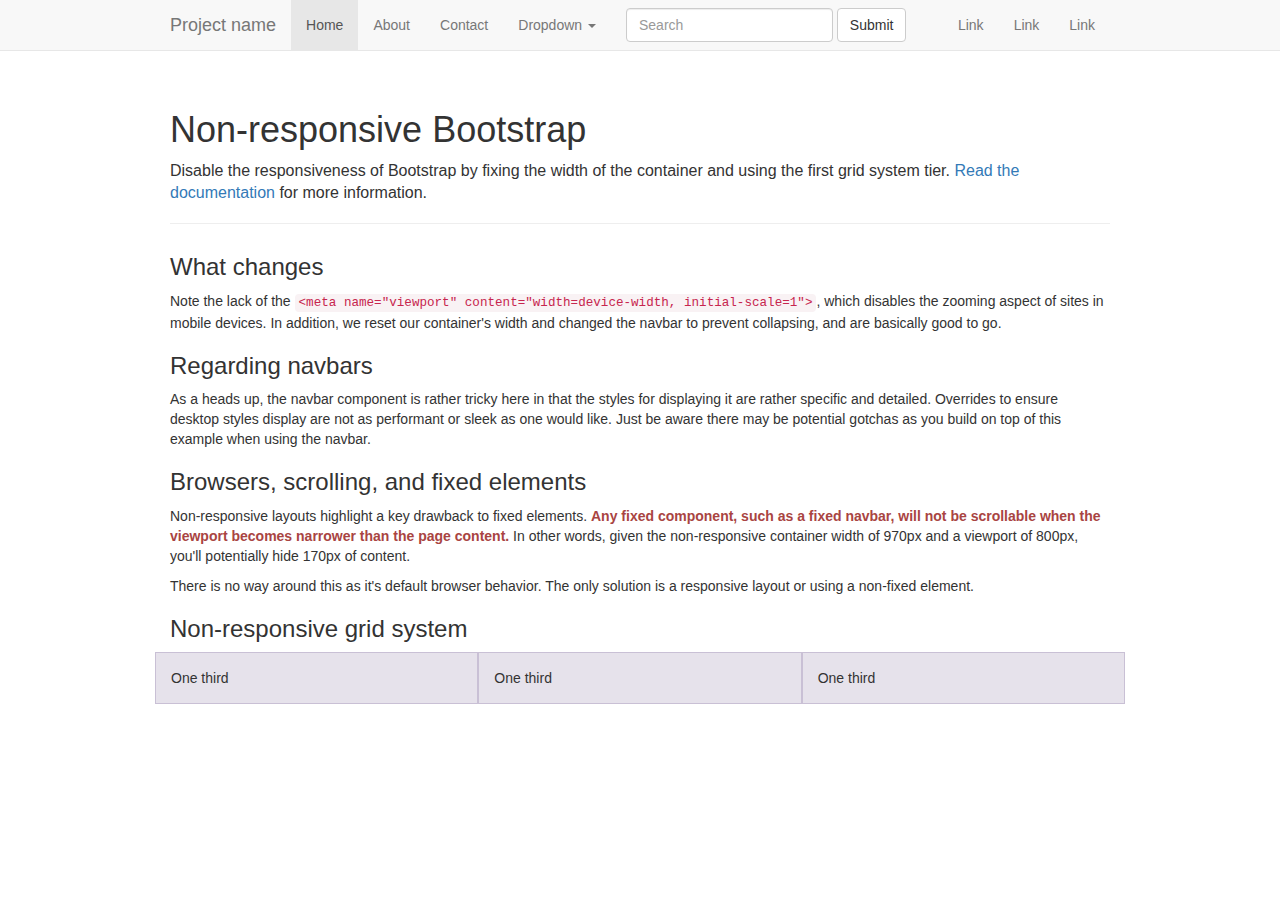
<file: libs/bootstrap-3.3.7/docs/examples/non-responsive/index.html>
<!DOCTYPE html>
<html lang="en">
  <head>
    <meta charset="utf-8">
    <meta http-equiv="X-UA-Compatible" content="IE=edge">
    <!-- The above 2 meta tags *must* come first in the head; any other head content must come *after* these tags -->
    <meta name="description" content="">
    <meta name="author" content="">

    <!-- Note there is no responsive meta tag here -->

    <link rel="icon" href="../../favicon.ico">

    <title>Non-responsive Template for Bootstrap</title>

    <!-- Bootstrap core CSS -->
    <link href="../../dist/css/bootstrap.min.css" rel="stylesheet">

    <!-- IE10 viewport hack for Surface/desktop Windows 8 bug -->
    <link href="../../assets/css/ie10-viewport-bug-workaround.css" rel="stylesheet">

    <!-- Custom styles for this template -->
    <link href="non-responsive.css" rel="stylesheet">

    <!-- Just for debugging purposes. Don't actually copy these 2 lines! -->
    <!--[if lt IE 9]><script src="../../assets/js/ie8-responsive-file-warning.js"></script><![endif]-->
    <script src="../../assets/js/ie-emulation-modes-warning.js"></script>

    <!-- HTML5 shim and Respond.js for IE8 support of HTML5 elements and media queries -->
    <!--[if lt IE 9]>
      <script src="https://oss.maxcdn.com/html5shiv/3.7.3/html5shiv.min.js"></script>
      <script src="https://oss.maxcdn.com/respond/1.4.2/respond.min.js"></script>
    <![endif]-->
  </head>

  <body>

    <!-- Fixed navbar -->
    <nav class="navbar navbar-default navbar-fixed-top">
      <div class="container">
        <div class="navbar-header">
          <!-- The mobile navbar-toggle button can be safely removed since you do not need it in a non-responsive implementation -->
          <a class="navbar-brand" href="#">Project name</a>
        </div>
        <!-- Note that the .navbar-collapse and .collapse classes have been removed from the #navbar -->
        <div id="navbar">
          <ul class="nav navbar-nav">
            <li class="active"><a href="#">Home</a></li>
            <li><a href="#about">About</a></li>
            <li><a href="#contact">Contact</a></li>
            <li class="dropdown">
              <a href="#" class="dropdown-toggle" data-toggle="dropdown" role="button" aria-haspopup="true" aria-expanded="false">Dropdown <span class="caret"></span></a>
              <ul class="dropdown-menu">
                <li><a href="#">Action</a></li>
                <li><a href="#">Another action</a></li>
                <li><a href="#">Something else here</a></li>
                <li role="separator" class="divider"></li>
                <li class="dropdown-header">Nav header</li>
                <li><a href="#">Separated link</a></li>
                <li><a href="#">One more separated link</a></li>
              </ul>
            </li>
          </ul>
          <form class="navbar-form navbar-left">
            <div class="form-group">
              <input type="text" class="form-control" placeholder="Search">
            </div>
            <button type="submit" class="btn btn-default">Submit</button>
          </form>
          <ul class="nav navbar-nav navbar-right">
            <li><a href="#">Link</a></li>
            <li><a href="#">Link</a></li>
            <li><a href="#">Link</a></li>
          </ul>
        </div><!--/.nav-collapse -->
      </div>
    </nav>

    <div class="container">

      <div class="page-header">
        <h1>Non-responsive Bootstrap</h1>
        <p class="lead">Disable the responsiveness of Bootstrap by fixing the width of the container and using the first grid system tier. <a href="http://getbootstrap.com/getting-started/#disable-responsive">Read the documentation</a> for more information.</p>
      </div>

      <h3>What changes</h3>
      <p>Note the lack of the <code>&lt;meta name="viewport" content="width=device-width, initial-scale=1"&gt;</code>, which disables the zooming aspect of sites in mobile devices. In addition, we reset our container's width and changed the navbar to prevent collapsing, and are basically good to go.</p>

      <h3>Regarding navbars</h3>
      <p>As a heads up, the navbar component is rather tricky here in that the styles for displaying it are rather specific and detailed. Overrides to ensure desktop styles display are not as performant or sleek as one would like. Just be aware there may be potential gotchas as you build on top of this example when using the navbar.</p>

      <h3>Browsers, scrolling, and fixed elements</h3>
      <p>Non-responsive layouts highlight a key drawback to fixed elements. <strong class="text-danger">Any fixed component, such as a fixed navbar, will not be scrollable when the viewport becomes narrower than the page content.</strong> In other words, given the non-responsive container width of 970px and a viewport of 800px, you'll potentially hide 170px of content.</p>
      <p>There is no way around this as it's default browser behavior. The only solution is a responsive layout or using a non-fixed element.</p>

      <h3>Non-responsive grid system</h3>
      <div class="row">
        <div class="col-xs-4">One third</div>
        <div class="col-xs-4">One third</div>
        <div class="col-xs-4">One third</div>
      </div>

    </div> <!-- /container -->


    <!-- Bootstrap core JavaScript
    ================================================== -->
    <!-- Placed at the end of the document so the pages load faster -->
    <script src="https://ajax.googleapis.com/ajax/libs/jquery/1.12.4/jquery.min.js"></script>
    <script>window.jQuery || document.write('<script src="../../assets/js/vendor/jquery.min.js"><\/script>')</script>
    <script src="../../dist/js/bootstrap.min.js"></script>
    <!-- IE10 viewport hack for Surface/desktop Windows 8 bug -->
    <script src="../../assets/js/ie10-viewport-bug-workaround.js"></script>
  </body>
</html>
</file>
<file: libs/bootstrap-3.3.7/docs/examples/blog/blog.css>
/*
 * Globals
 */

body {
  font-family: Georgia, "Times New Roman", Times, serif;
  color: #555;
}

h1, .h1,
h2, .h2,
h3, .h3,
h4, .h4,
h5, .h5,
h6, .h6 {
  margin-top: 0;
  font-family: "Helvetica Neue", Helvetica, Arial, sans-serif;
  font-weight: normal;
  color: #333;
}


/*
 * Override Bootstrap's default container.
 */

@media (min-width: 1200px) {
  .container {
    width: 970px;
  }
}


/*
 * Masthead for nav
 */

.blog-masthead {
  background-color: #428bca;
  -webkit-box-shadow: inset 0 -2px 5px rgba(0,0,0,.1);
          box-shadow: inset 0 -2px 5px rgba(0,0,0,.1);
}

/* Nav links */
.blog-nav-item {
  position: relative;
  display: inline-block;
  padding: 10px;
  font-weight: 500;
  color: #cdddeb;
}
.blog-nav-item:hover,
.blog-nav-item:focus {
  color: #fff;
  text-decoration: none;
}

/* Active state gets a caret at the bottom */
.blog-nav .active {
  color: #fff;
}
.blog-nav .active:after {
  position: absolute;
  bottom: 0;
  left: 50%;
  width: 0;
  height: 0;
  margin-left: -5px;
  vertical-align: middle;
  content: " ";
  border-right: 5px solid transparent;
  border-bottom: 5px solid;
  border-left: 5px solid transparent;
}


/*
 * Blog name and description
 */

.blog-header {
  padding-top: 20px;
  padding-bottom: 20px;
}
.blog-title {
  margin-top: 30px;
  margin-bottom: 0;
  font-size: 60px;
  font-weight: normal;
}
.blog-description {
  font-size: 20px;
  color: #999;
}


/*
 * MainClass column and sidebar layout
 */

.blog-main {
  font-size: 18px;
  line-height: 1.5;
}

/* Sidebar modules for boxing content */
.sidebar-module {
  padding: 15px;
  margin: 0 -15px 15px;
}
.sidebar-module-inset {
  padding: 15px;
  background-color: #f5f5f5;
  border-radius: 4px;
}
.sidebar-module-inset p:last-child,
.sidebar-module-inset ul:last-child,
.sidebar-module-inset ol:last-child {
  margin-bottom: 0;
}


/* Pagination */
.pager {
  margin-bottom: 60px;
  text-align: left;
}
.pager > li > a {
  width: 140px;
  padding: 10px 20px;
  text-align: center;
  border-radius: 30px;
}


/*
 * Blog posts
 */

.blog-post {
  margin-bottom: 60px;
}
.blog-post-title {
  margin-bottom: 5px;
  font-size: 40px;
}
.blog-post-meta {
  margin-bottom: 20px;
  color: #999;
}


/*
 * Footer
 */

.blog-footer {
  padding: 40px 0;
  color: #999;
  text-align: center;
  background-color: #f9f9f9;
  border-top: 1px solid #e5e5e5;
}
.blog-footer p:last-child {
  margin-bottom: 0;
}
</file>
<file: libs/bootstrap-3.3.7/docs/examples/carousel/carousel.css>
/* GLOBAL STYLES
-------------------------------------------------- */
/* Padding below the footer and lighter body text */

body {
  padding-bottom: 40px;
  color: #5a5a5a;
}


/* CUSTOMIZE THE NAVBAR
-------------------------------------------------- */

/* Special class on .container surrounding .navbar, used for positioning it into place. */
.navbar-wrapper {
  position: absolute;
  top: 0;
  right: 0;
  left: 0;
  z-index: 20;
}

/* Flip around the padding for proper display in narrow viewports */
.navbar-wrapper > .container {
  padding-right: 0;
  padding-left: 0;
}
.navbar-wrapper .navbar {
  padding-right: 15px;
  padding-left: 15px;
}
.navbar-wrapper .navbar .container {
  width: auto;
}


/* CUSTOMIZE THE CAROUSEL
-------------------------------------------------- */

/* Carousel base class */
.carousel {
  height: 500px;
  margin-bottom: 60px;
}
/* Since positioning the image, we need to help out the caption */
.carousel-caption {
  z-index: 10;
}

/* Declare heights because of positioning of img element */
.carousel .item {
  height: 500px;
  background-color: #777;
}
.carousel-inner > .item > img {
  position: absolute;
  top: 0;
  left: 0;
  min-width: 100%;
  height: 500px;
}


/* MARKETING CONTENT
-------------------------------------------------- */

/* Center align the text within the three columns below the carousel */
.marketing .col-lg-4 {
  margin-bottom: 20px;
  text-align: center;
}
.marketing h2 {
  font-weight: normal;
}
.marketing .col-lg-4 p {
  margin-right: 10px;
  margin-left: 10px;
}


/* Featurettes
------------------------- */

.featurette-divider {
  margin: 80px 0; /* Space out the Bootstrap <hr> more */
}

/* Thin out the marketing headings */
.featurette-heading {
  font-weight: 300;
  line-height: 1;
  letter-spacing: -1px;
}


/* RESPONSIVE CSS
-------------------------------------------------- */

@media (min-width: 768px) {
  /* Navbar positioning foo */
  .navbar-wrapper {
    margin-top: 20px;
  }
  .navbar-wrapper .container {
    padding-right: 15px;
    padding-left: 15px;
  }
  .navbar-wrapper .navbar {
    padding-right: 0;
    padding-left: 0;
  }

  /* The navbar becomes detached from the top, so we round the corners */
  .navbar-wrapper .navbar {
    border-radius: 4px;
  }

  /* Bump up size of carousel content */
  .carousel-caption p {
    margin-bottom: 20px;
    font-size: 21px;
    line-height: 1.4;
  }

  .featurette-heading {
    font-size: 50px;
  }
}

@media (min-width: 992px) {
  .featurette-heading {
    margin-top: 120px;
  }
}
</file>
<file: libs/bootstrap-3.3.7/docs/examples/cover/cover.css>
/*
 * Globals
 */

/* Links */
a,
a:focus,
a:hover {
  color: #fff;
}

/* Custom default button */
.btn-default,
.btn-default:hover,
.btn-default:focus {
  color: #333;
  text-shadow: none; /* Prevent inheritance from `body` */
  background-color: #fff;
  border: 1px solid #fff;
}


/*
 * Base structure
 */

html,
body {
  height: 100%;
  background-color: #333;
}
body {
  color: #fff;
  text-align: center;
  text-shadow: 0 1px 3px rgba(0,0,0,.5);
}

/* Extra markup and styles for table-esque vertical and horizontal centering */
.site-wrapper {
  display: table;
  width: 100%;
  height: 100%; /* For at least Firefox */
  min-height: 100%;
  -webkit-box-shadow: inset 0 0 100px rgba(0,0,0,.5);
          box-shadow: inset 0 0 100px rgba(0,0,0,.5);
}
.site-wrapper-inner {
  display: table-cell;
  vertical-align: top;
}
.cover-container {
  margin-right: auto;
  margin-left: auto;
}

/* Padding for spacing */
.inner {
  padding: 30px;
}


/*
 * Header
 */
.masthead-brand {
  margin-top: 10px;
  margin-bottom: 10px;
}

.masthead-nav > li {
  display: inline-block;
}
.masthead-nav > li + li {
  margin-left: 20px;
}
.masthead-nav > li > a {
  padding-right: 0;
  padding-left: 0;
  font-size: 16px;
  font-weight: bold;
  color: #fff; /* IE8 proofing */
  color: rgba(255,255,255,.75);
  border-bottom: 2px solid transparent;
}
.masthead-nav > li > a:hover,
.masthead-nav > li > a:focus {
  background-color: transparent;
  border-bottom-color: #a9a9a9;
  border-bottom-color: rgba(255,255,255,.25);
}
.masthead-nav > .active > a,
.masthead-nav > .active > a:hover,
.masthead-nav > .active > a:focus {
  color: #fff;
  border-bottom-color: #fff;
}

@media (min-width: 768px) {
  .masthead-brand {
    float: left;
  }
  .masthead-nav {
    float: right;
  }
}


/*
 * Cover
 */

.cover {
  padding: 0 20px;
}
.cover .btn-lg {
  padding: 10px 20px;
  font-weight: bold;
}


/*
 * Footer
 */

.mastfoot {
  color: #999; /* IE8 proofing */
  color: rgba(255,255,255,.5);
}


/*
 * Affix and center
 */

@media (min-width: 768px) {
  /* Pull out the header and footer */
  .masthead {
    position: fixed;
    top: 0;
  }
  .mastfoot {
    position: fixed;
    bottom: 0;
  }
  /* Start the vertical centering */
  .site-wrapper-inner {
    vertical-align: middle;
  }
  /* Handle the widths */
  .masthead,
  .mastfoot,
  .cover-container {
    width: 100%; /* Must be percentage or pixels for horizontal alignment */
  }
}

@media (min-width: 992px) {
  .masthead,
  .mastfoot,
  .cover-container {
    width: 700px;
  }
}
</file>
<file: libs/bootstrap-3.3.7/docs/examples/dashboard/dashboard.css>
/*
 * Base structure
 */

/* Move down content because we have a fixed navbar that is 50px tall */
body {
  padding-top: 50px;
}


/*
 * Global add-ons
 */

.sub-header {
  padding-bottom: 10px;
  border-bottom: 1px solid #eee;
}

/*
 * Top navigation
 * Hide default border to remove 1px line.
 */
.navbar-fixed-top {
  border: 0;
}

/*
 * Sidebar
 */

/* Hide for mobile, show later */
.sidebar {
  display: none;
}
@media (min-width: 768px) {
  .sidebar {
    position: fixed;
    top: 51px;
    bottom: 0;
    left: 0;
    z-index: 1000;
    display: block;
    padding: 20px;
    overflow-x: hidden;
    overflow-y: auto; /* Scrollable contents if viewport is shorter than content. */
    background-color: #f5f5f5;
    border-right: 1px solid #eee;
  }
}

/* Sidebar navigation */
.nav-sidebar {
  margin-right: -21px; /* 20px padding + 1px border */
  margin-bottom: 20px;
  margin-left: -20px;
}
.nav-sidebar > li > a {
  padding-right: 20px;
  padding-left: 20px;
}
.nav-sidebar > .active > a,
.nav-sidebar > .active > a:hover,
.nav-sidebar > .active > a:focus {
  color: #fff;
  background-color: #428bca;
}


/*
 * MainClass content
 */

.main {
  padding: 20px;
}
@media (min-width: 768px) {
  .main {
    padding-right: 40px;
    padding-left: 40px;
  }
}
.main .page-header {
  margin-top: 0;
}


/*
 * Placeholder dashboard ideas
 */

.placeholders {
  margin-bottom: 30px;
  text-align: center;
}
.placeholders h4 {
  margin-bottom: 0;
}
.placeholder {
  margin-bottom: 20px;
}
.placeholder img {
  display: inline-block;
  border-radius: 50%;
}
</file>
<file: libs/bootstrap-3.3.7/docs/examples/grid/grid.css>
h4 {
  margin-top: 25px;
}
.row {
  margin-bottom: 20px;
}
.row .row {
  margin-top: 10px;
  margin-bottom: 0;
}
[class*="col-"] {
  padding-top: 15px;
  padding-bottom: 15px;
  background-color: #eee;
  background-color: rgba(86,61,124,.15);
  border: 1px solid #ddd;
  border: 1px solid rgba(86,61,124,.2);
}

hr {
  margin-top: 40px;
  margin-bottom: 40px;
}
</file>
<file: libs/bootstrap-3.3.7/docs/examples/jumbotron-narrow/jumbotron-narrow.css>
/* Space out content a bit */
body {
  padding-top: 20px;
  padding-bottom: 20px;
}

/* Everything but the jumbotron gets side spacing for mobile first views */
.header,
.marketing,
.footer {
  padding-right: 15px;
  padding-left: 15px;
}

/* Custom page header */
.header {
  padding-bottom: 20px;
  border-bottom: 1px solid #e5e5e5;
}
/* Make the masthead heading the same height as the navigation */
.header h3 {
  margin-top: 0;
  margin-bottom: 0;
  line-height: 40px;
}

/* Custom page footer */
.footer {
  padding-top: 19px;
  color: #777;
  border-top: 1px solid #e5e5e5;
}

/* Customize container */
@media (min-width: 768px) {
  .container {
    max-width: 730px;
  }
}
.container-narrow > hr {
  margin: 30px 0;
}

/* MainClass marketing message and sign up button */
.jumbotron {
  text-align: center;
  border-bottom: 1px solid #e5e5e5;
}
.jumbotron .btn {
  padding: 14px 24px;
  font-size: 21px;
}

/* Supporting marketing content */
.marketing {
  margin: 40px 0;
}
.marketing p + h4 {
  margin-top: 28px;
}

/* Responsive: Portrait tablets and up */
@media screen and (min-width: 768px) {
  /* Remove the padding we set earlier */
  .header,
  .marketing,
  .footer {
    padding-right: 0;
    padding-left: 0;
  }
  /* Space out the masthead */
  .header {
    margin-bottom: 30px;
  }
  /* Remove the bottom border on the jumbotron for visual effect */
  .jumbotron {
    border-bottom: 0;
  }
}
</file>
<file: libs/bootstrap-3.3.7/docs/examples/jumbotron/jumbotron.css>
/* Move down content because we have a fixed navbar that is 50px tall */
body {
  padding-top: 50px;
  padding-bottom: 20px;
}
</file>
<file: libs/bootstrap-3.3.7/docs/examples/justified-nav/justified-nav.css>
body {
  padding-top: 20px;
}

.footer {
  padding-top: 40px;
  padding-bottom: 40px;
  margin-top: 40px;
  border-top: 1px solid #eee;
}

/* MainClass marketing message and sign up button */
.jumbotron {
  text-align: center;
  background-color: transparent;
}
.jumbotron .btn {
  padding: 14px 24px;
  font-size: 21px;
}

/* Customize the nav-justified links to be fill the entire space of the .navbar */

.nav-justified {
  background-color: #eee;
  border: 1px solid #ccc;
  border-radius: 5px;
}
.nav-justified > li > a {
  padding-top: 15px;
  padding-bottom: 15px;
  margin-bottom: 0;
  font-weight: bold;
  color: #777;
  text-align: center;
  background-color: #e5e5e5; /* Old browsers */
  background-image: -webkit-gradient(linear, left top, left bottom, from(#f5f5f5), to(#e5e5e5));
  background-image: -webkit-linear-gradient(top, #f5f5f5 0%, #e5e5e5 100%);
  background-image:      -o-linear-gradient(top, #f5f5f5 0%, #e5e5e5 100%);
  background-image:         linear-gradient(to bottom, #f5f5f5 0%,#e5e5e5 100%);
  filter: progid:DXImageTransform.Microsoft.gradient( startColorstr='#f5f5f5', endColorstr='#e5e5e5',GradientType=0 ); /* IE6-9 */
  background-repeat: repeat-x; /* Repeat the gradient */
  border-bottom: 1px solid #d5d5d5;
}
.nav-justified > .active > a,
.nav-justified > .active > a:hover,
.nav-justified > .active > a:focus {
  background-color: #ddd;
  background-image: none;
  -webkit-box-shadow: inset 0 3px 7px rgba(0,0,0,.15);
          box-shadow: inset 0 3px 7px rgba(0,0,0,.15);
}
.nav-justified > li:first-child > a {
  border-radius: 5px 5px 0 0;
}
.nav-justified > li:last-child > a {
  border-bottom: 0;
  border-radius: 0 0 5px 5px;
}

@media (min-width: 768px) {
  .nav-justified {
    max-height: 52px;
  }
  .nav-justified > li > a {
    border-right: 1px solid #d5d5d5;
    border-left: 1px solid #fff;
  }
  .nav-justified > li:first-child > a {
    border-left: 0;
    border-radius: 5px 0 0 5px;
  }
  .nav-justified > li:last-child > a {
    border-right: 0;
    border-radius: 0 5px 5px 0;
  }
}

/* Responsive: Portrait tablets and up */
@media screen and (min-width: 768px) {
  /* Remove the padding we set earlier */
  .masthead,
  .marketing,
  .footer {
    padding-right: 0;
    padding-left: 0;
  }
}
</file>
<file: libs/bootstrap-3.3.7/docs/examples/navbar-fixed-top/navbar-fixed-top.css>
body {
  min-height: 2000px;
  padding-top: 70px;
}
</file>
<file: libs/bootstrap-3.3.7/docs/examples/navbar-static-top/navbar-static-top.css>
body {
  min-height: 2000px;
}

.navbar-static-top {
  margin-bottom: 19px;
}
</file>
<file: libs/bootstrap-3.3.7/docs/examples/navbar/navbar.css>
body {
  padding-top: 20px;
  padding-bottom: 20px;
}

.navbar {
  margin-bottom: 20px;
}
</file>
<file: libs/bootstrap-3.3.7/docs/examples/non-responsive/non-responsive.css>
/* Template-specific stuff
 *
 * Customizations just for the template; these are not necessary for anything
 * with disabling the responsiveness.
 */

/* Account for fixed navbar */
body {
  padding-top: 70px;
  padding-bottom: 30px;
}

body,
.navbar-fixed-top,
.navbar-fixed-bottom {
  min-width: 970px;
}

/* Don't let the lead text change font-size. */
.lead {
  font-size: 16px;
}

/* Finesse the page header spacing */
.page-header {
  margin-bottom: 30px;
}
.page-header .lead {
  margin-bottom: 10px;
}


/* Non-responsive overrides
 *
 * Utilize the following CSS to disable the responsive-ness of the container,
 * grid system, and navbar.
 */

/* Reset the container */
.container {
  width: 970px;
  max-width: none !important;
}

/* Demonstrate the grids */
.col-xs-4 {
  padding-top: 15px;
  padding-bottom: 15px;
  background-color: #eee;
  background-color: rgba(86,61,124,.15);
  border: 1px solid #ddd;
  border: 1px solid rgba(86,61,124,.2);
}

.container .navbar-header,
.container .navbar-collapse {
  margin-right: 0;
  margin-left: 0;
}

/* Always float the navbar header */
.navbar-header {
  float: left;
}

/* Undo the collapsing navbar */
.navbar-collapse {
  display: block !important;
  height: auto !important;
  padding-bottom: 0;
  overflow: visible !important;
  visibility: visible !important;
}

.navbar-toggle {
  display: none;
}
.navbar-collapse {
  border-top: 0;
}

.navbar-brand {
  margin-left: -15px;
}

/* Always apply the floated nav */
.navbar-nav {
  float: left;
  margin: 0;
}
.navbar-nav > li {
  float: left;
}
.navbar-nav > li > a {
  padding: 15px;
}

/* Redeclare since we override the float above */
.navbar-nav.navbar-right {
  float: right;
}

/* Undo custom dropdowns */
.navbar .navbar-nav .open .dropdown-menu {
  position: absolute;
  float: left;
  background-color: #fff;
  border: 1px solid #ccc;
  border: 1px solid rgba(0, 0, 0, .15);
  border-width: 0 1px 1px;
  border-radius: 0 0 4px 4px;
  -webkit-box-shadow: 0 6px 12px rgba(0, 0, 0, .175);
          box-shadow: 0 6px 12px rgba(0, 0, 0, .175);
}
.navbar-default .navbar-nav .open .dropdown-menu > li > a {
  color: #333;
}
.navbar .navbar-nav .open .dropdown-menu > li > a:hover,
.navbar .navbar-nav .open .dropdown-menu > li > a:focus,
.navbar .navbar-nav .open .dropdown-menu > .active > a,
.navbar .navbar-nav .open .dropdown-menu > .active > a:hover,
.navbar .navbar-nav .open .dropdown-menu > .active > a:focus {
  color: #fff !important;
  background-color: #428bca !important;
}
.navbar .navbar-nav .open .dropdown-menu > .disabled > a,
.navbar .navbar-nav .open .dropdown-menu > .disabled > a:hover,
.navbar .navbar-nav .open .dropdown-menu > .disabled > a:focus {
  color: #999 !important;
  background-color: transparent !important;
}

/* Undo form expansion */
.navbar-form {
  float: left;
  width: auto;
  padding-top: 0;
  padding-bottom: 0;
  margin-right: 0;
  margin-left: 0;
  border: 0;
  -webkit-box-shadow: none;
          box-shadow: none;
}

/* Copy-pasted from forms.less since we mixin the .form-inline styles. */
.navbar-form .form-group {
  display: inline-block;
  margin-bottom: 0;
  vertical-align: middle;
}

.navbar-form .form-control {
  display: inline-block;
  width: auto;
  vertical-align: middle;
}

.navbar-form .form-control-static {
  display: inline-block;
}

.navbar-form .input-group {
  display: inline-table;
  vertical-align: middle;
}

.navbar-form .input-group .input-group-addon,
.navbar-form .input-group .input-group-btn,
.navbar-form .input-group .form-control {
  width: auto;
}

.navbar-form .input-group > .form-control {
  width: 100%;
}

.navbar-form .control-label {
  margin-bottom: 0;
  vertical-align: middle;
}

.navbar-form .radio,
.navbar-form .checkbox {
  display: inline-block;
  margin-top: 0;
  margin-bottom: 0;
  vertical-align: middle;
}

.navbar-form .radio label,
.navbar-form .checkbox label {
  padding-left: 0;
}

.navbar-form .radio input[type="radio"],
.navbar-form .checkbox input[type="checkbox"] {
  position: relative;
  margin-left: 0;
}

.navbar-form .has-feedback .form-control-feedback {
  top: 0;
}

/* Undo inline form compaction on small screens */
.form-inline .form-group {
  display: inline-block;
  margin-bottom: 0;
  vertical-align: middle;
}

.form-inline .form-control {
  display: inline-block;
  width: auto;
  vertical-align: middle;
}

.form-inline .form-control-static {
  display: inline-block;
}

.form-inline .input-group {
  display: inline-table;
  vertical-align: middle;
}
.form-inline .input-group .input-group-addon,
.form-inline .input-group .input-group-btn,
.form-inline .input-group .form-control {
  width: auto;
}

.form-inline .input-group > .form-control {
  width: 100%;
}

.form-inline .control-label {
  margin-bottom: 0;
  vertical-align: middle;
}

.form-inline .radio,
.form-inline .checkbox {
  display: inline-block;
  margin-top: 0;
  margin-bottom: 0;
  vertical-align: middle;
}
.form-inline .radio label,
.form-inline .checkbox label {
  padding-left: 0;
}

.form-inline .radio input[type="radio"],
.form-inline .checkbox input[type="checkbox"] {
  position: relative;
  margin-left: 0;
}

.form-inline .has-feedback .form-control-feedback {
  top: 0;
}
</file>
<file: libs/bootstrap-3.3.7/js/tests/vendor/qunit.css>
/*!
 * QUnit 1.22.0
 * https://qunitjs.com/
 *
 * Copyright jQuery Foundation and other contributors
 * Released under the MIT license
 * https://jquery.org/license
 *
 * Date: 2016-02-23T15:57Z
 */

/** Font Family and Sizes */

#qunit-tests, #qunit-header, #qunit-banner, #qunit-testrunner-toolbar, #qunit-filteredTest, #qunit-userAgent, #qunit-testresult {
	font-family: "Helvetica Neue Light", "HelveticaNeue-Light", "Helvetica Neue", Calibri, Helvetica, Arial, sans-serif;
}

#qunit-testrunner-toolbar, #qunit-filteredTest, #qunit-userAgent, #qunit-testresult, #qunit-tests li { font-size: small; }
#qunit-tests { font-size: smaller; }


/** Resets */

#qunit-tests, #qunit-header, #qunit-banner, #qunit-filteredTest, #qunit-userAgent, #qunit-testresult, #qunit-modulefilter {
	margin: 0;
	padding: 0;
}


/** Header */

#qunit-header {
	padding: 0.5em 0 0.5em 1em;

	color: #8699A4;
	background-color: #0D3349;

	font-size: 1.5em;
	line-height: 1em;
	font-weight: 400;

	border-radius: 5px 5px 0 0;
}

#qunit-header a {
	text-decoration: none;
	color: #C2CCD1;
}

#qunit-header a:hover,
#qunit-header a:focus {
	color: #FFF;
}

#qunit-testrunner-toolbar label {
	display: inline-block;
	padding: 0 0.5em 0 0.1em;
}

#qunit-banner {
	height: 5px;
}

#qunit-testrunner-toolbar {
	padding: 0.5em 1em 0.5em 1em;
	color: #5E740B;
	background-color: #EEE;
	overflow: hidden;
}

#qunit-filteredTest {
	padding: 0.5em 1em 0.5em 1em;
	background-color: #F4FF77;
	color: #366097;
}

#qunit-userAgent {
	padding: 0.5em 1em 0.5em 1em;
	background-color: #2B81AF;
	color: #FFF;
	text-shadow: rgba(0, 0, 0, 0.5) 2px 2px 1px;
}

#qunit-modulefilter-container {
	float: right;
	padding: 0.2em;
}

.qunit-url-config {
	display: inline-block;
	padding: 0.1em;
}

.qunit-filter {
	display: block;
	float: right;
	margin-left: 1em;
}

/** Tests: Pass/Fail */

#qunit-tests {
	list-style-position: inside;
}

#qunit-tests li {
	padding: 0.4em 1em 0.4em 1em;
	border-bottom: 1px solid #FFF;
	list-style-position: inside;
}

#qunit-tests > li {
	display: none;
}

#qunit-tests li.running,
#qunit-tests li.pass,
#qunit-tests li.fail,
#qunit-tests li.skipped {
	display: list-item;
}

#qunit-tests.hidepass {
	position: relative;
}

#qunit-tests.hidepass li.running,
#qunit-tests.hidepass li.pass {
	visibility: hidden;
	position: absolute;
	width:   0;
	height:  0;
	padding: 0;
	border:  0;
	margin:  0;
}

#qunit-tests li strong {
	cursor: pointer;
}

#qunit-tests li.skipped strong {
	cursor: default;
}

#qunit-tests li a {
	padding: 0.5em;
	color: #C2CCD1;
	text-decoration: none;
}

#qunit-tests li p a {
	padding: 0.25em;
	color: #6B6464;
}
#qunit-tests li a:hover,
#qunit-tests li a:focus {
	color: #000;
}

#qunit-tests li .runtime {
	float: right;
	font-size: smaller;
}

.qunit-assert-list {
	margin-top: 0.5em;
	padding: 0.5em;

	background-color: #FFF;

	border-radius: 5px;
}

.qunit-source {
	margin: 0.6em 0 0.3em;
}

.qunit-collapsed {
	display: none;
}

#qunit-tests table {
	border-collapse: collapse;
	margin-top: 0.2em;
}

#qunit-tests th {
	text-align: right;
	vertical-align: top;
	padding: 0 0.5em 0 0;
}

#qunit-tests td {
	vertical-align: top;
}

#qunit-tests pre {
	margin: 0;
	white-space: pre-wrap;
	word-wrap: break-word;
}

#qunit-tests del {
	background-color: #E0F2BE;
	color: #374E0C;
	text-decoration: none;
}

#qunit-tests ins {
	background-color: #FFCACA;
	color: #500;
	text-decoration: none;
}

/*** Test Counts */

#qunit-tests b.counts                       { color: #000; }
#qunit-tests b.passed                       { color: #5E740B; }
#qunit-tests b.failed                       { color: #710909; }

#qunit-tests li li {
	padding: 5px;
	background-color: #FFF;
	border-bottom: none;
	list-style-position: inside;
}

/*** Passing Styles */

#qunit-tests li li.pass {
	color: #3C510C;
	background-color: #FFF;
	border-left: 10px solid #C6E746;
}

#qunit-tests .pass                          { color: #528CE0; background-color: #D2E0E6; }
#qunit-tests .pass .test-name               { color: #366097; }

#qunit-tests .pass .test-actual,
#qunit-tests .pass .test-expected           { color: #999; }

#qunit-banner.qunit-pass                    { background-color: #C6E746; }

/*** Failing Styles */

#qunit-tests li li.fail {
	color: #710909;
	background-color: #FFF;
	border-left: 10px solid #EE5757;
	white-space: pre;
}

#qunit-tests > li:last-child {
	border-radius: 0 0 5px 5px;
}

#qunit-tests .fail                          { color: #000; background-color: #EE5757; }
#qunit-tests .fail .test-name,
#qunit-tests .fail .module-name             { color: #000; }

#qunit-tests .fail .test-actual             { color: #EE5757; }
#qunit-tests .fail .test-expected           { color: #008000; }

#qunit-banner.qunit-fail                    { background-color: #EE5757; }

/*** Skipped tests */

#qunit-tests .skipped {
	background-color: #EBECE9;
}

#qunit-tests .qunit-skipped-label {
	background-color: #F4FF77;
	display: inline-block;
	font-style: normal;
	color: #366097;
	line-height: 1.8em;
	padding: 0 0.5em;
	margin: -0.4em 0.4em -0.4em 0;
}

/** Result */

#qunit-testresult {
	padding: 0.5em 1em 0.5em 1em;

	color: #2B81AF;
	background-color: #D2E0E6;

	border-bottom: 1px solid #FFF;
}
#qunit-testresult .module-name {
	font-weight: 700;
}

/** Fixture */

#qunit-fixture {
	position: absolute;
	top: -10000px;
	left: -10000px;
	width: 1000px;
	height: 1000px;
}
</file>
<file: libs/bootstrap-3.3.7/docs/assets/css/ie10-viewport-bug-workaround.css>
/*!
 * IE10 viewport hack for Surface/desktop Windows 8 bug
 * Copyright 2014-2015 Twitter, Inc.
 * Licensed under MIT (https://github.com/twbs/bootstrap/blob/master/LICENSE)
 */

/*
 * See the Getting Started docs for more information:
 * http://getbootstrap.com/getting-started/#support-ie10-width
 */
@-ms-viewport     { width: device-width; }
@-o-viewport      { width: device-width; }
@viewport         { width: device-width; }
</file>
